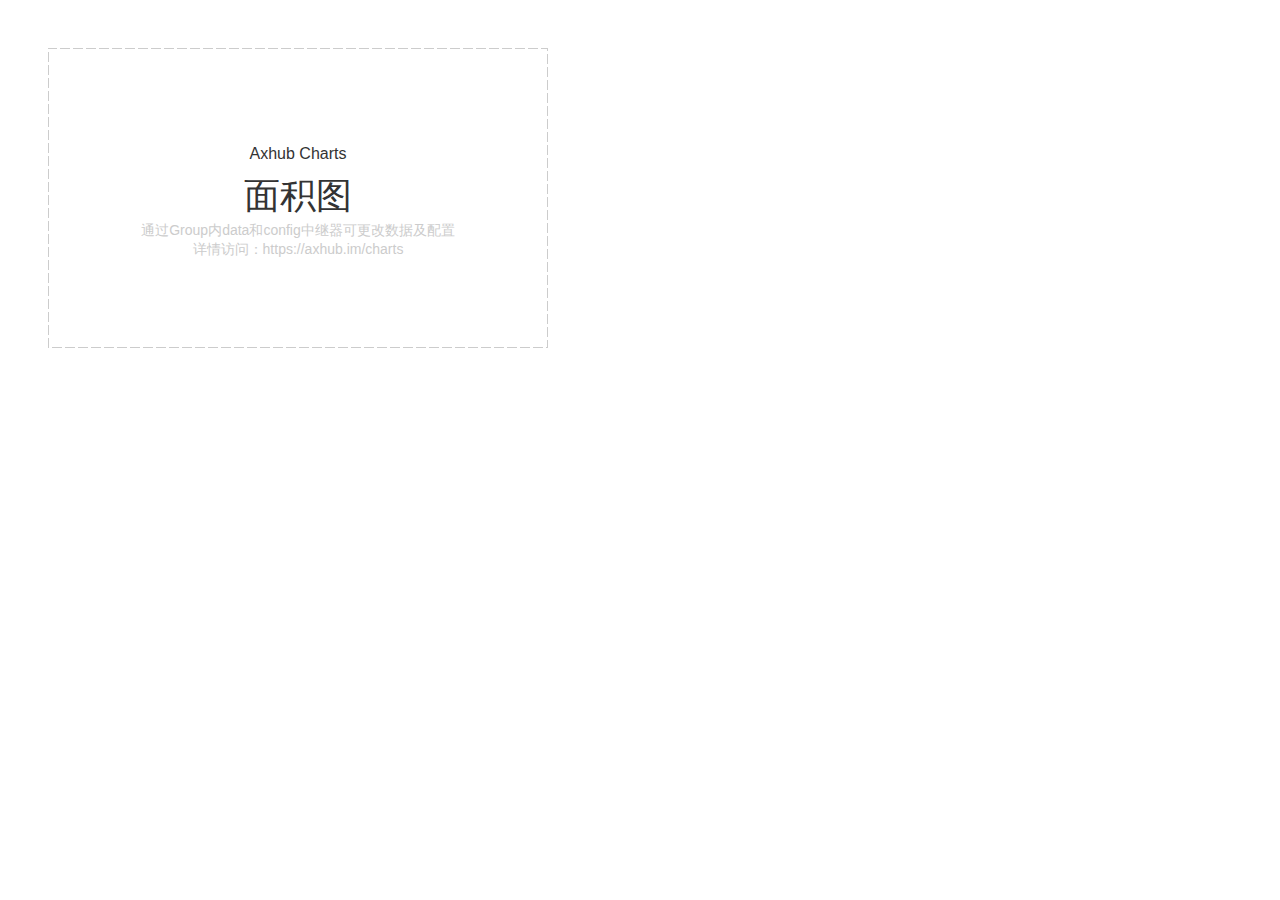
<file: ____area_chart.html>
﻿<!DOCTYPE html>
<html>
  <head>
    <title>面积图 Area Chart</title>
    <meta http-equiv="X-UA-Compatible" content="IE=edge"/>
    <meta http-equiv="content-type" content="text/html; charset=utf-8"/>
    <meta name="apple-mobile-web-app-capable" content="yes"/>
    <link href="resources/css/jquery-ui-themes.css" type="text/css" rel="stylesheet"/>
    <link href="resources/css/axure_rp_page.css" type="text/css" rel="stylesheet"/>
    <link href="data/styles.css" type="text/css" rel="stylesheet"/>
    <link href="files/____area_chart/styles.css" type="text/css" rel="stylesheet"/>
    <script src="resources/scripts/jquery-1.7.1.min.js"></script>
    <script src="resources/scripts/jquery-ui-1.8.10.custom.min.js"></script>
    <script src="resources/scripts/axure/axQuery.js"></script>
    <script src="resources/scripts/axure/globals.js"></script>
    <script src="resources/scripts/axutils.js"></script>
    <script src="resources/scripts/axure/annotation.js"></script>
    <script src="resources/scripts/axure/axQuery.std.js"></script>
    <script src="resources/scripts/axure/doc.js"></script>
    <script src="data/document.js"></script>
    <script src="resources/scripts/messagecenter.js"></script>
    <script src="resources/scripts/axure/events.js"></script>
    <script src="resources/scripts/axure/recording.js"></script>
    <script src="resources/scripts/axure/action.js"></script>
    <script src="resources/scripts/axure/expr.js"></script>
    <script src="resources/scripts/axure/geometry.js"></script>
    <script src="resources/scripts/axure/flyout.js"></script>
    <script src="resources/scripts/axure/ie.js"></script>
    <script src="resources/scripts/axure/model.js"></script>
    <script src="resources/scripts/axure/repeater.js"></script>
    <script src="resources/scripts/axure/sto.js"></script>
    <script src="resources/scripts/axure/utils.temp.js"></script>
    <script src="resources/scripts/axure/variables.js"></script>
    <script src="resources/scripts/axure/drag.js"></script>
    <script src="resources/scripts/axure/move.js"></script>
    <script src="resources/scripts/axure/visibility.js"></script>
    <script src="resources/scripts/axure/style.js"></script>
    <script src="resources/scripts/axure/adaptive.js"></script>
    <script src="resources/scripts/axure/tree.js"></script>
    <script src="resources/scripts/axure/init.temp.js"></script>
    <script src="files/____area_chart/data.js"></script>
    <script src="resources/scripts/axure/legacy.js"></script>
    <script src="resources/scripts/axure/viewer.js"></script>
    <script src="resources/scripts/axure/math.js"></script>
    <script type="text/javascript">
      $axure.utils.getTransparentGifPath = function() { return 'resources/images/transparent.gif'; };
      $axure.utils.getOtherPath = function() { return 'resources/Other.html'; };
      $axure.utils.getReloadPath = function() { return 'resources/reload.html'; };
    </script>
  </head>
  <body>
    <div id="base" class="">

      <!-- stacked (组合) -->
      <div id="u100" class="ax_default" data-label="stacked">

        <!-- axhub-stacked-config (中继器) -->
        <div id="u101" class="ax_default" data-label="axhub-stacked-config">
          <script id="u101_script" type="axure-repeater-template" data-label="axhub-stacked-config">
          </script>
          <div id="u101-1" class="preeval" style="width: 0px; height: 0px;">
          </div>
          <div id="u101-2" class="preeval" style="width: 0px; height: 0px;">
          </div>
          <div id="u101-3" class="preeval" style="width: 0px; height: 0px;">
          </div>
          <div id="u101-4" class="preeval" style="width: 0px; height: 0px;">
          </div>
        </div>

        <!-- axhub-stacked-data (中继器) -->
        <div id="u102" class="ax_default" data-label="axhub-stacked-data">
          <script id="u102_script" type="axure-repeater-template" data-label="axhub-stacked-data">
          </script>
          <div id="u102-1" class="preeval" style="width: 0px; height: 0px;">
          </div>
          <div id="u102-2" class="preeval" style="width: 0px; height: 0px;">
          </div>
          <div id="u102-3" class="preeval" style="width: 0px; height: 0px;">
          </div>
          <div id="u102-4" class="preeval" style="width: 0px; height: 0px;">
          </div>
          <div id="u102-5" class="preeval" style="width: 0px; height: 0px;">
          </div>
          <div id="u102-6" class="preeval" style="width: 0px; height: 0px;">
          </div>
          <div id="u102-7" class="preeval" style="width: 0px; height: 0px;">
          </div>
          <div id="u102-8" class="preeval" style="width: 0px; height: 0px;">
          </div>
          <div id="u102-9" class="preeval" style="width: 0px; height: 0px;">
          </div>
          <div id="u102-10" class="preeval" style="width: 0px; height: 0px;">
          </div>
          <div id="u102-11" class="preeval" style="width: 0px; height: 0px;">
          </div>
          <div id="u102-12" class="preeval" style="width: 0px; height: 0px;">
          </div>
        </div>

        <!-- axhub-stacked-chart (矩形) -->
        <div id="u103" class="ax_default box_1" data-label="axhub-stacked-chart">
          <img id="u103_img" class="img " src="images/____line_chart/axhub-line-chart_u78.png"/>
          <!-- Unnamed () -->
          <div id="u104" class="text" style="visibility: visible;">
            <p style="font-size:16px;line-height:36px;"><span>Axhub Charts</span></p><p style="font-size:36px;line-height:48px;"><span>面积图</span></p><p style="font-size:14px;line-height:21px;"><span style="color:#CCCCCC;">通过Group内data和config中继器可更改数据及配置</span></p><p style="font-size:14px;"><span style="color:#CCCCCC;">详情访问：https://axhub.im/charts</span></p>
          </div>
        </div>
      </div>
    </div>
  </body>
</html>
</file>
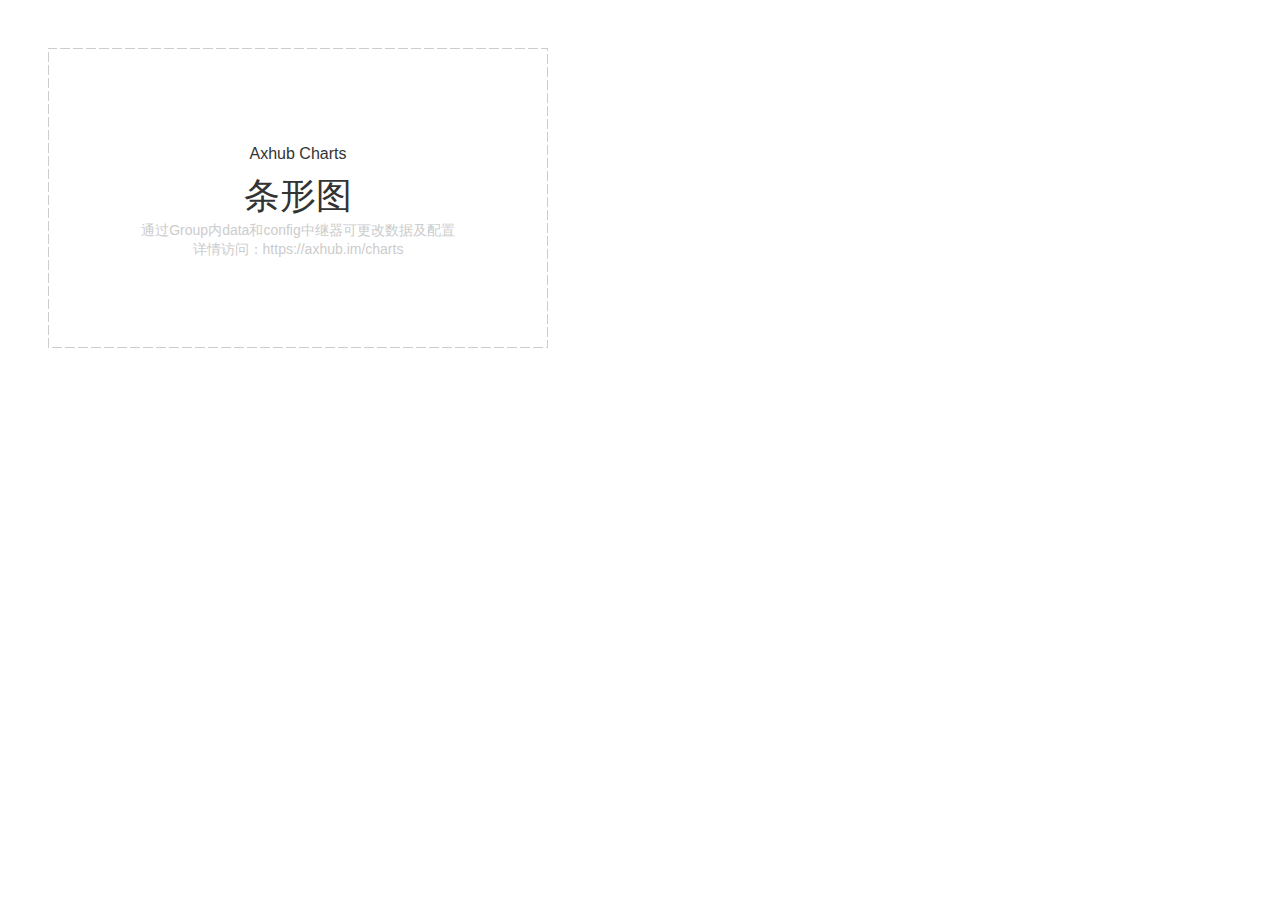
<file: ____bar_chart.html>
﻿<!DOCTYPE html>
<html>
  <head>
    <title>条形图 Bar Chart</title>
    <meta http-equiv="X-UA-Compatible" content="IE=edge"/>
    <meta http-equiv="content-type" content="text/html; charset=utf-8"/>
    <meta name="apple-mobile-web-app-capable" content="yes"/>
    <link href="resources/css/jquery-ui-themes.css" type="text/css" rel="stylesheet"/>
    <link href="resources/css/axure_rp_page.css" type="text/css" rel="stylesheet"/>
    <link href="data/styles.css" type="text/css" rel="stylesheet"/>
    <link href="files/____bar_chart/styles.css" type="text/css" rel="stylesheet"/>
    <script src="resources/scripts/jquery-1.7.1.min.js"></script>
    <script src="resources/scripts/jquery-ui-1.8.10.custom.min.js"></script>
    <script src="resources/scripts/axure/axQuery.js"></script>
    <script src="resources/scripts/axure/globals.js"></script>
    <script src="resources/scripts/axutils.js"></script>
    <script src="resources/scripts/axure/annotation.js"></script>
    <script src="resources/scripts/axure/axQuery.std.js"></script>
    <script src="resources/scripts/axure/doc.js"></script>
    <script src="data/document.js"></script>
    <script src="resources/scripts/messagecenter.js"></script>
    <script src="resources/scripts/axure/events.js"></script>
    <script src="resources/scripts/axure/recording.js"></script>
    <script src="resources/scripts/axure/action.js"></script>
    <script src="resources/scripts/axure/expr.js"></script>
    <script src="resources/scripts/axure/geometry.js"></script>
    <script src="resources/scripts/axure/flyout.js"></script>
    <script src="resources/scripts/axure/ie.js"></script>
    <script src="resources/scripts/axure/model.js"></script>
    <script src="resources/scripts/axure/repeater.js"></script>
    <script src="resources/scripts/axure/sto.js"></script>
    <script src="resources/scripts/axure/utils.temp.js"></script>
    <script src="resources/scripts/axure/variables.js"></script>
    <script src="resources/scripts/axure/drag.js"></script>
    <script src="resources/scripts/axure/move.js"></script>
    <script src="resources/scripts/axure/visibility.js"></script>
    <script src="resources/scripts/axure/style.js"></script>
    <script src="resources/scripts/axure/adaptive.js"></script>
    <script src="resources/scripts/axure/tree.js"></script>
    <script src="resources/scripts/axure/init.temp.js"></script>
    <script src="files/____bar_chart/data.js"></script>
    <script src="resources/scripts/axure/legacy.js"></script>
    <script src="resources/scripts/axure/viewer.js"></script>
    <script src="resources/scripts/axure/math.js"></script>
    <script type="text/javascript">
      $axure.utils.getTransparentGifPath = function() { return 'resources/images/transparent.gif'; };
      $axure.utils.getOtherPath = function() { return 'resources/Other.html'; };
      $axure.utils.getReloadPath = function() { return 'resources/reload.html'; };
    </script>
  </head>
  <body>
    <div id="base" class="">

      <!-- GroupedBar (组合) -->
      <div id="u85" class="ax_default" data-label="GroupedBar">

        <!-- axhub-groupedBar-config (中继器) -->
        <div id="u86" class="ax_default" data-label="axhub-groupedBar-config">
          <script id="u86_script" type="axure-repeater-template" data-label="axhub-groupedBar-config">
          </script>
          <div id="u86-1" class="preeval" style="width: 0px; height: 0px;">
          </div>
          <div id="u86-2" class="preeval" style="width: 0px; height: 0px;">
          </div>
          <div id="u86-3" class="preeval" style="width: 0px; height: 0px;">
          </div>
          <div id="u86-4" class="preeval" style="width: 0px; height: 0px;">
          </div>
        </div>

        <!-- axhub-groupedBar-data (中继器) -->
        <div id="u87" class="ax_default" data-label="axhub-groupedBar-data">
          <script id="u87_script" type="axure-repeater-template" data-label="axhub-groupedBar-data">
          </script>
          <div id="u87-1" class="preeval" style="width: 0px; height: 0px;">
          </div>
          <div id="u87-2" class="preeval" style="width: 0px; height: 0px;">
          </div>
          <div id="u87-3" class="preeval" style="width: 0px; height: 0px;">
          </div>
          <div id="u87-4" class="preeval" style="width: 0px; height: 0px;">
          </div>
          <div id="u87-5" class="preeval" style="width: 0px; height: 0px;">
          </div>
          <div id="u87-6" class="preeval" style="width: 0px; height: 0px;">
          </div>
          <div id="u87-7" class="preeval" style="width: 0px; height: 0px;">
          </div>
          <div id="u87-8" class="preeval" style="width: 0px; height: 0px;">
          </div>
          <div id="u87-9" class="preeval" style="width: 0px; height: 0px;">
          </div>
          <div id="u87-10" class="preeval" style="width: 0px; height: 0px;">
          </div>
          <div id="u87-11" class="preeval" style="width: 0px; height: 0px;">
          </div>
          <div id="u87-12" class="preeval" style="width: 0px; height: 0px;">
          </div>
        </div>

        <!-- axhub-groupedBar-chart (矩形) -->
        <div id="u88" class="ax_default box_1" data-label="axhub-groupedBar-chart">
          <img id="u88_img" class="img " src="images/____line_chart/axhub-line-chart_u78.png"/>
          <!-- Unnamed () -->
          <div id="u89" class="text" style="visibility: visible;">
            <p style="font-size:16px;line-height:36px;"><span>Axhub Charts</span></p><p style="font-size:36px;line-height:48px;"><span>条形图</span></p><p style="font-size:14px;line-height:21px;"><span style="color:#CCCCCC;">通过Group内data和config中继器可更改数据及配置</span></p><p style="font-size:14px;"><span style="color:#CCCCCC;">详情访问：https://axhub.im/charts</span></p>
          </div>
        </div>
      </div>
    </div>
  </body>
</html>
</file>
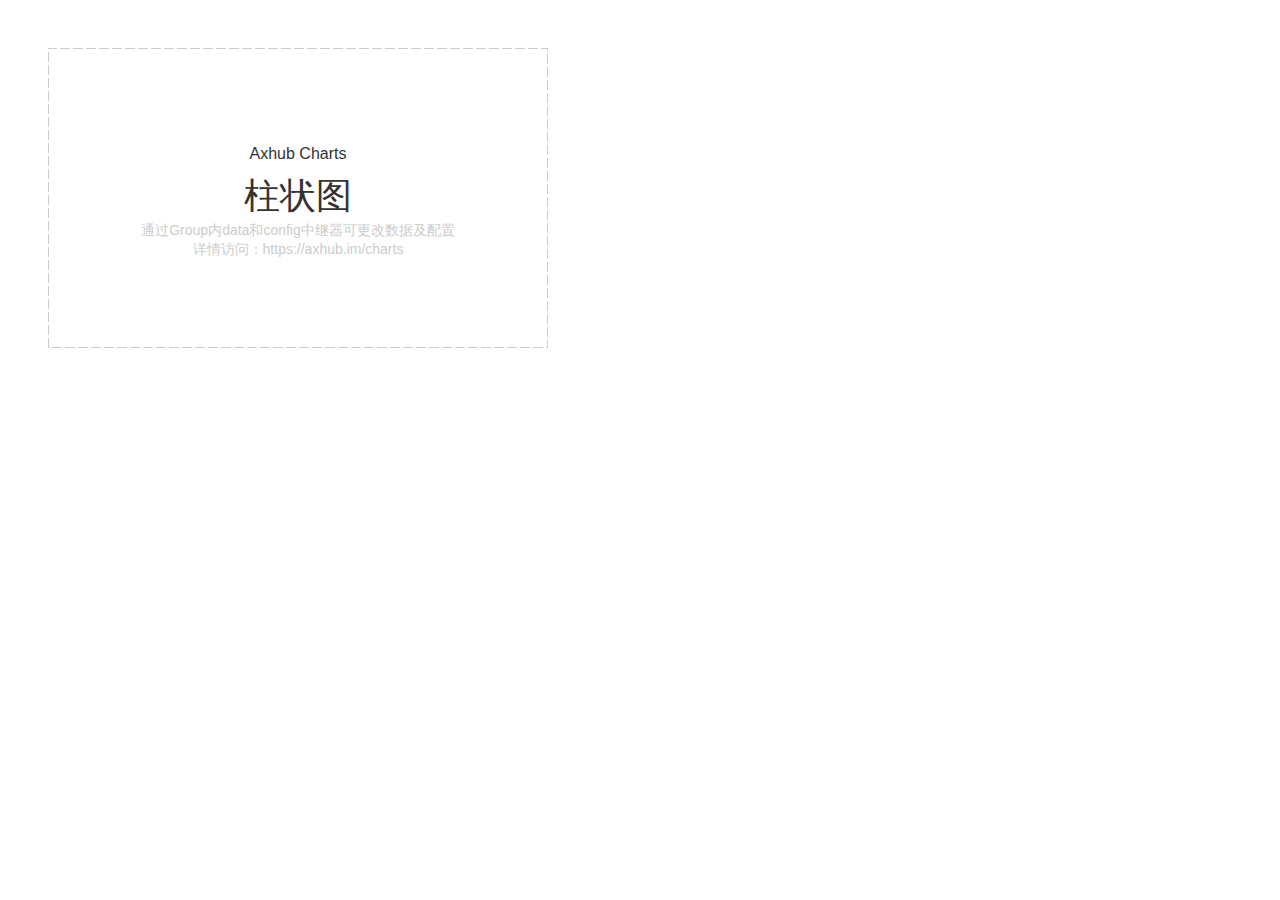
<file: ____column_chart.html>
﻿<!DOCTYPE html>
<html>
  <head>
    <title>柱状图 Column Chart</title>
    <meta http-equiv="X-UA-Compatible" content="IE=edge"/>
    <meta http-equiv="content-type" content="text/html; charset=utf-8"/>
    <meta name="apple-mobile-web-app-capable" content="yes"/>
    <link href="resources/css/jquery-ui-themes.css" type="text/css" rel="stylesheet"/>
    <link href="resources/css/axure_rp_page.css" type="text/css" rel="stylesheet"/>
    <link href="data/styles.css" type="text/css" rel="stylesheet"/>
    <link href="files/____column_chart/styles.css" type="text/css" rel="stylesheet"/>
    <script src="resources/scripts/jquery-1.7.1.min.js"></script>
    <script src="resources/scripts/jquery-ui-1.8.10.custom.min.js"></script>
    <script src="resources/scripts/axure/axQuery.js"></script>
    <script src="resources/scripts/axure/globals.js"></script>
    <script src="resources/scripts/axutils.js"></script>
    <script src="resources/scripts/axure/annotation.js"></script>
    <script src="resources/scripts/axure/axQuery.std.js"></script>
    <script src="resources/scripts/axure/doc.js"></script>
    <script src="data/document.js"></script>
    <script src="resources/scripts/messagecenter.js"></script>
    <script src="resources/scripts/axure/events.js"></script>
    <script src="resources/scripts/axure/recording.js"></script>
    <script src="resources/scripts/axure/action.js"></script>
    <script src="resources/scripts/axure/expr.js"></script>
    <script src="resources/scripts/axure/geometry.js"></script>
    <script src="resources/scripts/axure/flyout.js"></script>
    <script src="resources/scripts/axure/ie.js"></script>
    <script src="resources/scripts/axure/model.js"></script>
    <script src="resources/scripts/axure/repeater.js"></script>
    <script src="resources/scripts/axure/sto.js"></script>
    <script src="resources/scripts/axure/utils.temp.js"></script>
    <script src="resources/scripts/axure/variables.js"></script>
    <script src="resources/scripts/axure/drag.js"></script>
    <script src="resources/scripts/axure/move.js"></script>
    <script src="resources/scripts/axure/visibility.js"></script>
    <script src="resources/scripts/axure/style.js"></script>
    <script src="resources/scripts/axure/adaptive.js"></script>
    <script src="resources/scripts/axure/tree.js"></script>
    <script src="resources/scripts/axure/init.temp.js"></script>
    <script src="files/____column_chart/data.js"></script>
    <script src="resources/scripts/axure/legacy.js"></script>
    <script src="resources/scripts/axure/viewer.js"></script>
    <script src="resources/scripts/axure/math.js"></script>
    <script type="text/javascript">
      $axure.utils.getTransparentGifPath = function() { return 'resources/images/transparent.gif'; };
      $axure.utils.getOtherPath = function() { return 'resources/Other.html'; };
      $axure.utils.getReloadPath = function() { return 'resources/reload.html'; };
    </script>
  </head>
  <body>
    <div id="base" class="">

      <!-- Colum (组合) -->
      <div id="u80" class="ax_default" data-label="Colum">

        <!-- axhub-column-config (中继器) -->
        <div id="u81" class="ax_default" data-label="axhub-column-config">
          <script id="u81_script" type="axure-repeater-template" data-label="axhub-column-config">
          </script>
          <div id="u81-1" class="preeval" style="width: 0px; height: 0px;">
          </div>
          <div id="u81-2" class="preeval" style="width: 0px; height: 0px;">
          </div>
          <div id="u81-3" class="preeval" style="width: 0px; height: 0px;">
          </div>
          <div id="u81-4" class="preeval" style="width: 0px; height: 0px;">
          </div>
        </div>

        <!-- axhub-column-data (中继器) -->
        <div id="u82" class="ax_default" data-label="axhub-column-data">
          <script id="u82_script" type="axure-repeater-template" data-label="axhub-column-data">
          </script>
          <div id="u82-1" class="preeval" style="width: 0px; height: 0px;">
          </div>
          <div id="u82-2" class="preeval" style="width: 0px; height: 0px;">
          </div>
          <div id="u82-3" class="preeval" style="width: 0px; height: 0px;">
          </div>
          <div id="u82-4" class="preeval" style="width: 0px; height: 0px;">
          </div>
          <div id="u82-5" class="preeval" style="width: 0px; height: 0px;">
          </div>
          <div id="u82-6" class="preeval" style="width: 0px; height: 0px;">
          </div>
          <div id="u82-7" class="preeval" style="width: 0px; height: 0px;">
          </div>
          <div id="u82-8" class="preeval" style="width: 0px; height: 0px;">
          </div>
          <div id="u82-9" class="preeval" style="width: 0px; height: 0px;">
          </div>
          <div id="u82-10" class="preeval" style="width: 0px; height: 0px;">
          </div>
          <div id="u82-11" class="preeval" style="width: 0px; height: 0px;">
          </div>
          <div id="u82-12" class="preeval" style="width: 0px; height: 0px;">
          </div>
        </div>

        <!-- axhub-column-chart (矩形) -->
        <div id="u83" class="ax_default box_1" data-label="axhub-column-chart">
          <img id="u83_img" class="img " src="images/____line_chart/axhub-line-chart_u78.png"/>
          <!-- Unnamed () -->
          <div id="u84" class="text" style="visibility: visible;">
            <p style="font-size:16px;line-height:36px;"><span>Axhub Charts</span></p><p style="font-size:36px;line-height:48px;"><span>柱状图</span></p><p style="font-size:14px;line-height:21px;"><span style="color:#CCCCCC;">通过Group内data和config中继器可更改数据及配置</span></p><p style="font-size:14px;"><span style="color:#CCCCCC;">详情访问：https://axhub.im/charts</span></p>
          </div>
        </div>
      </div>
    </div>
  </body>
</html>
</file>
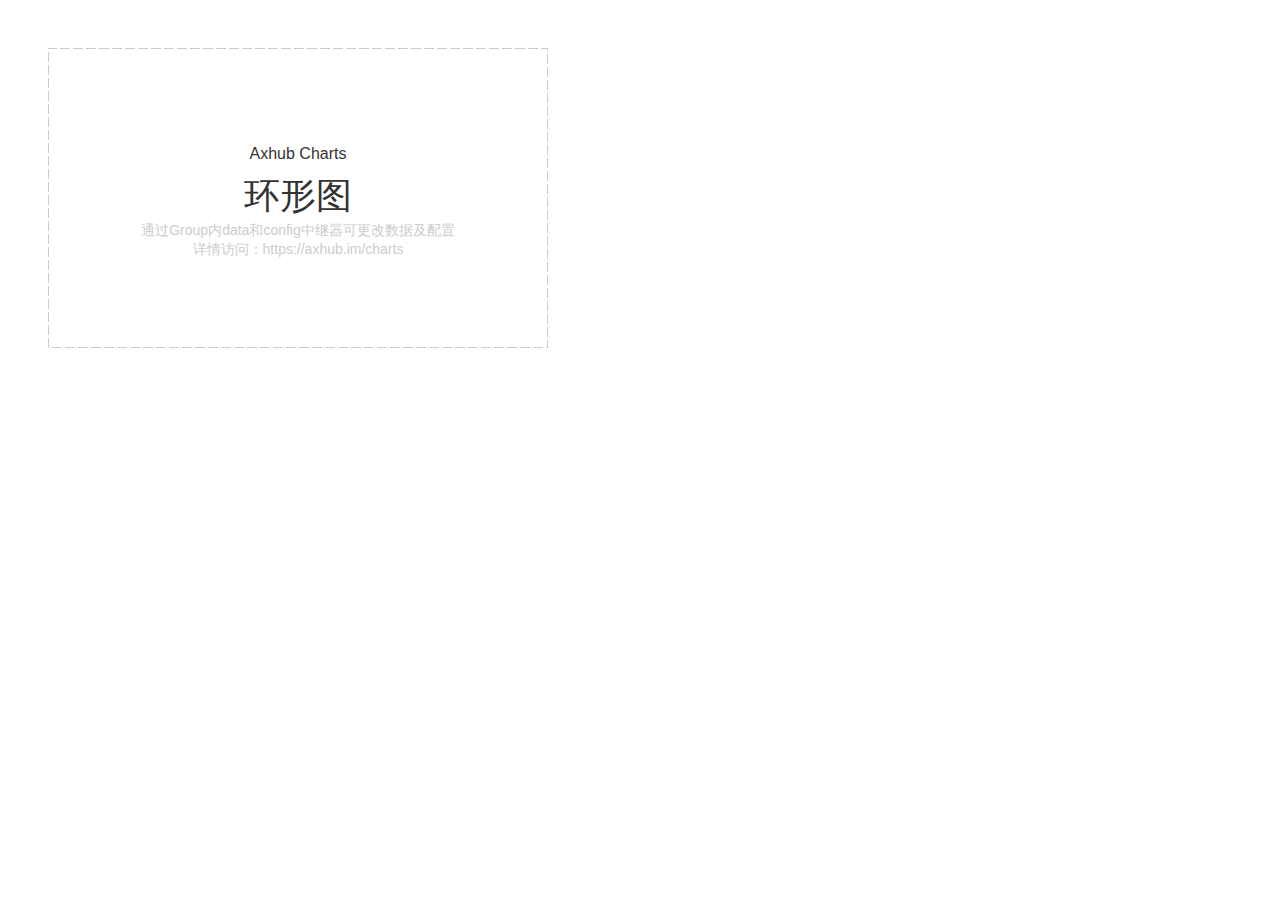
<file: ____donut_chart.html>
﻿<!DOCTYPE html>
<html>
  <head>
    <title>环形图 Donut Chart</title>
    <meta http-equiv="X-UA-Compatible" content="IE=edge"/>
    <meta http-equiv="content-type" content="text/html; charset=utf-8"/>
    <meta name="apple-mobile-web-app-capable" content="yes"/>
    <link href="resources/css/jquery-ui-themes.css" type="text/css" rel="stylesheet"/>
    <link href="resources/css/axure_rp_page.css" type="text/css" rel="stylesheet"/>
    <link href="data/styles.css" type="text/css" rel="stylesheet"/>
    <link href="files/____donut_chart/styles.css" type="text/css" rel="stylesheet"/>
    <script src="resources/scripts/jquery-1.7.1.min.js"></script>
    <script src="resources/scripts/jquery-ui-1.8.10.custom.min.js"></script>
    <script src="resources/scripts/axure/axQuery.js"></script>
    <script src="resources/scripts/axure/globals.js"></script>
    <script src="resources/scripts/axutils.js"></script>
    <script src="resources/scripts/axure/annotation.js"></script>
    <script src="resources/scripts/axure/axQuery.std.js"></script>
    <script src="resources/scripts/axure/doc.js"></script>
    <script src="data/document.js"></script>
    <script src="resources/scripts/messagecenter.js"></script>
    <script src="resources/scripts/axure/events.js"></script>
    <script src="resources/scripts/axure/recording.js"></script>
    <script src="resources/scripts/axure/action.js"></script>
    <script src="resources/scripts/axure/expr.js"></script>
    <script src="resources/scripts/axure/geometry.js"></script>
    <script src="resources/scripts/axure/flyout.js"></script>
    <script src="resources/scripts/axure/ie.js"></script>
    <script src="resources/scripts/axure/model.js"></script>
    <script src="resources/scripts/axure/repeater.js"></script>
    <script src="resources/scripts/axure/sto.js"></script>
    <script src="resources/scripts/axure/utils.temp.js"></script>
    <script src="resources/scripts/axure/variables.js"></script>
    <script src="resources/scripts/axure/drag.js"></script>
    <script src="resources/scripts/axure/move.js"></script>
    <script src="resources/scripts/axure/visibility.js"></script>
    <script src="resources/scripts/axure/style.js"></script>
    <script src="resources/scripts/axure/adaptive.js"></script>
    <script src="resources/scripts/axure/tree.js"></script>
    <script src="resources/scripts/axure/init.temp.js"></script>
    <script src="files/____donut_chart/data.js"></script>
    <script src="resources/scripts/axure/legacy.js"></script>
    <script src="resources/scripts/axure/viewer.js"></script>
    <script src="resources/scripts/axure/math.js"></script>
    <script type="text/javascript">
      $axure.utils.getTransparentGifPath = function() { return 'resources/images/transparent.gif'; };
      $axure.utils.getOtherPath = function() { return 'resources/Other.html'; };
      $axure.utils.getReloadPath = function() { return 'resources/reload.html'; };
    </script>
  </head>
  <body>
    <div id="base" class="">

      <!-- Donut (组合) -->
      <div id="u95" class="ax_default" data-label="Donut">

        <!-- axhub-donut-config (中继器) -->
        <div id="u96" class="ax_default" data-label="axhub-donut-config">
          <script id="u96_script" type="axure-repeater-template" data-label="axhub-donut-config">
          </script>
          <div id="u96-1" class="preeval" style="width: 0px; height: 0px;">
          </div>
          <div id="u96-2" class="preeval" style="width: 0px; height: 0px;">
          </div>
          <div id="u96-3" class="preeval" style="width: 0px; height: 0px;">
          </div>
          <div id="u96-4" class="preeval" style="width: 0px; height: 0px;">
          </div>
        </div>

        <!-- axhub-donut-data (中继器) -->
        <div id="u97" class="ax_default" data-label="axhub-donut-data">
          <script id="u97_script" type="axure-repeater-template" data-label="axhub-donut-data">
          </script>
          <div id="u97-1" class="preeval" style="width: 0px; height: 0px;">
          </div>
          <div id="u97-2" class="preeval" style="width: 0px; height: 0px;">
          </div>
          <div id="u97-3" class="preeval" style="width: 0px; height: 0px;">
          </div>
          <div id="u97-4" class="preeval" style="width: 0px; height: 0px;">
          </div>
          <div id="u97-5" class="preeval" style="width: 0px; height: 0px;">
          </div>
        </div>

        <!-- axhub-donut-chart (矩形) -->
        <div id="u98" class="ax_default box_1" data-label="axhub-donut-chart">
          <img id="u98_img" class="img " src="images/____line_chart/axhub-line-chart_u78.png"/>
          <!-- Unnamed () -->
          <div id="u99" class="text" style="visibility: visible;">
            <p style="font-size:16px;line-height:36px;"><span>Axhub Charts</span></p><p style="font-size:36px;line-height:48px;"><span>环形图</span></p><p style="font-size:14px;line-height:21px;"><span style="color:#CCCCCC;">通过Group内data和config中继器可更改数据及配置</span></p><p style="font-size:14px;"><span style="color:#CCCCCC;">详情访问：https://axhub.im/charts</span></p>
          </div>
        </div>
      </div>
    </div>
  </body>
</html>
</file>
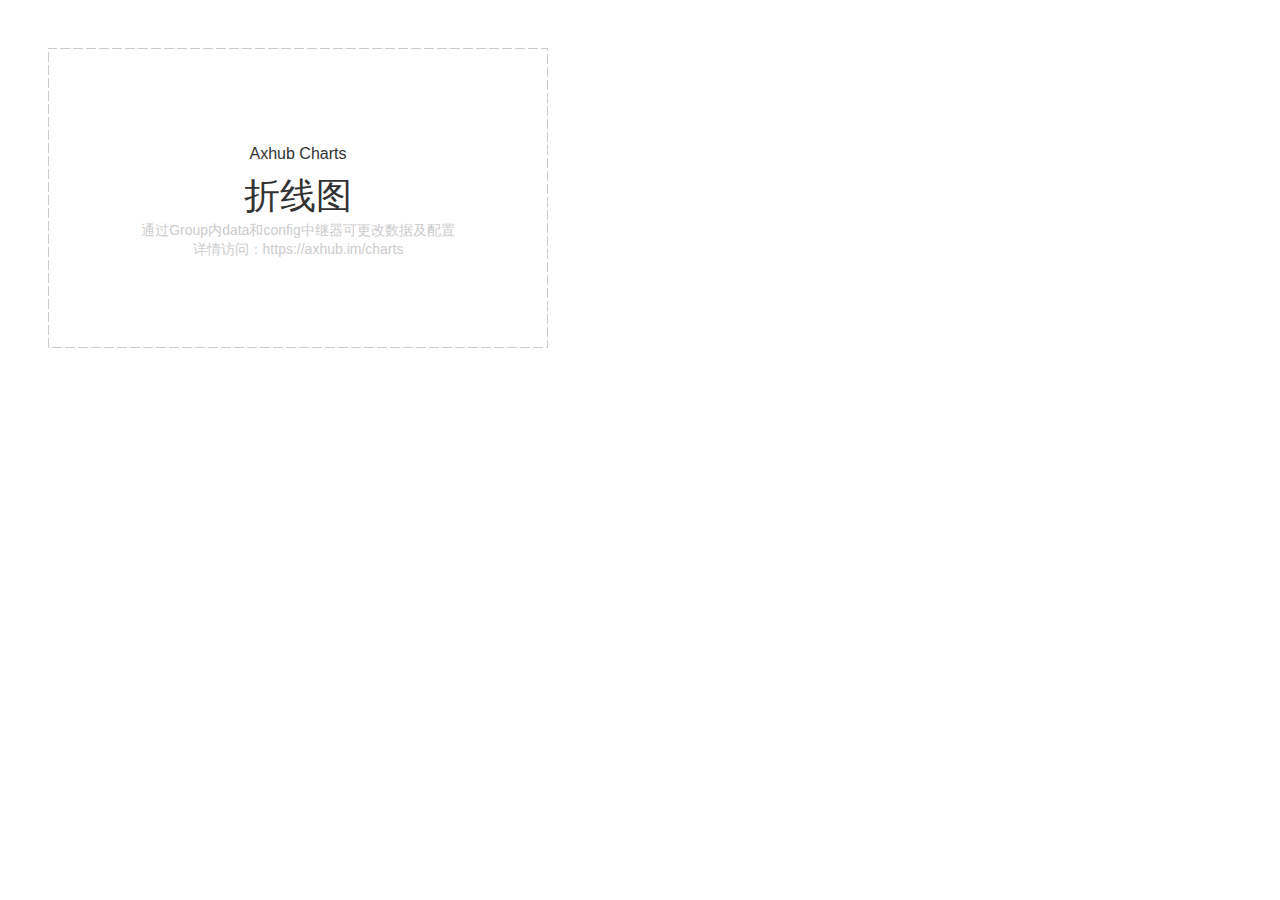
<file: ____line_chart.html>
﻿<!DOCTYPE html>
<html>
  <head>
    <title>折线图 Line Chart</title>
    <meta http-equiv="X-UA-Compatible" content="IE=edge"/>
    <meta http-equiv="content-type" content="text/html; charset=utf-8"/>
    <meta name="apple-mobile-web-app-capable" content="yes"/>
    <link href="resources/css/jquery-ui-themes.css" type="text/css" rel="stylesheet"/>
    <link href="resources/css/axure_rp_page.css" type="text/css" rel="stylesheet"/>
    <link href="data/styles.css" type="text/css" rel="stylesheet"/>
    <link href="files/____line_chart/styles.css" type="text/css" rel="stylesheet"/>
    <script src="resources/scripts/jquery-1.7.1.min.js"></script>
    <script src="resources/scripts/jquery-ui-1.8.10.custom.min.js"></script>
    <script src="resources/scripts/axure/axQuery.js"></script>
    <script src="resources/scripts/axure/globals.js"></script>
    <script src="resources/scripts/axutils.js"></script>
    <script src="resources/scripts/axure/annotation.js"></script>
    <script src="resources/scripts/axure/axQuery.std.js"></script>
    <script src="resources/scripts/axure/doc.js"></script>
    <script src="data/document.js"></script>
    <script src="resources/scripts/messagecenter.js"></script>
    <script src="resources/scripts/axure/events.js"></script>
    <script src="resources/scripts/axure/recording.js"></script>
    <script src="resources/scripts/axure/action.js"></script>
    <script src="resources/scripts/axure/expr.js"></script>
    <script src="resources/scripts/axure/geometry.js"></script>
    <script src="resources/scripts/axure/flyout.js"></script>
    <script src="resources/scripts/axure/ie.js"></script>
    <script src="resources/scripts/axure/model.js"></script>
    <script src="resources/scripts/axure/repeater.js"></script>
    <script src="resources/scripts/axure/sto.js"></script>
    <script src="resources/scripts/axure/utils.temp.js"></script>
    <script src="resources/scripts/axure/variables.js"></script>
    <script src="resources/scripts/axure/drag.js"></script>
    <script src="resources/scripts/axure/move.js"></script>
    <script src="resources/scripts/axure/visibility.js"></script>
    <script src="resources/scripts/axure/style.js"></script>
    <script src="resources/scripts/axure/adaptive.js"></script>
    <script src="resources/scripts/axure/tree.js"></script>
    <script src="resources/scripts/axure/init.temp.js"></script>
    <script src="files/____line_chart/data.js"></script>
    <script src="resources/scripts/axure/legacy.js"></script>
    <script src="resources/scripts/axure/viewer.js"></script>
    <script src="resources/scripts/axure/math.js"></script>
    <script type="text/javascript">
      $axure.utils.getTransparentGifPath = function() { return 'resources/images/transparent.gif'; };
      $axure.utils.getOtherPath = function() { return 'resources/Other.html'; };
      $axure.utils.getReloadPath = function() { return 'resources/reload.html'; };
    </script>
  </head>
  <body>
    <div id="base" class="">

      <!-- Line (组合) -->
      <div id="u75" class="ax_default" data-label="Line">

        <!-- axhub-line-config (中继器) -->
        <div id="u76" class="ax_default" data-label="axhub-line-config">
          <script id="u76_script" type="axure-repeater-template" data-label="axhub-line-config">
          </script>
          <div id="u76-1" class="preeval" style="width: 0px; height: 0px;">
          </div>
          <div id="u76-2" class="preeval" style="width: 0px; height: 0px;">
          </div>
          <div id="u76-3" class="preeval" style="width: 0px; height: 0px;">
          </div>
          <div id="u76-4" class="preeval" style="width: 0px; height: 0px;">
          </div>
        </div>

        <!-- axhub-line-data (中继器) -->
        <div id="u77" class="ax_default" data-label="axhub-line-data">
          <script id="u77_script" type="axure-repeater-template" data-label="axhub-line-data">
          </script>
          <div id="u77-1" class="preeval" style="width: 0px; height: 0px;">
          </div>
          <div id="u77-2" class="preeval" style="width: 0px; height: 0px;">
          </div>
          <div id="u77-3" class="preeval" style="width: 0px; height: 0px;">
          </div>
          <div id="u77-4" class="preeval" style="width: 0px; height: 0px;">
          </div>
          <div id="u77-5" class="preeval" style="width: 0px; height: 0px;">
          </div>
          <div id="u77-6" class="preeval" style="width: 0px; height: 0px;">
          </div>
          <div id="u77-7" class="preeval" style="width: 0px; height: 0px;">
          </div>
          <div id="u77-8" class="preeval" style="width: 0px; height: 0px;">
          </div>
          <div id="u77-9" class="preeval" style="width: 0px; height: 0px;">
          </div>
          <div id="u77-10" class="preeval" style="width: 0px; height: 0px;">
          </div>
          <div id="u77-11" class="preeval" style="width: 0px; height: 0px;">
          </div>
          <div id="u77-12" class="preeval" style="width: 0px; height: 0px;">
          </div>
        </div>

        <!-- axhub-line-chart (矩形) -->
        <div id="u78" class="ax_default box_1" data-label="axhub-line-chart">
          <img id="u78_img" class="img " src="images/____line_chart/axhub-line-chart_u78.png"/>
          <!-- Unnamed () -->
          <div id="u79" class="text" style="visibility: visible;">
            <p style="font-size:16px;line-height:36px;"><span>Axhub Charts</span></p><p style="font-size:36px;line-height:48px;"><span>折线图</span></p><p style="font-size:14px;line-height:21px;"><span style="color:#CCCCCC;">通过Group内data和config中继器可更改数据及配置</span></p><p style="font-size:14px;"><span style="color:#CCCCCC;">详情访问：https://axhub.im/charts</span></p>
          </div>
        </div>
      </div>
    </div>
  </body>
</html>
</file>
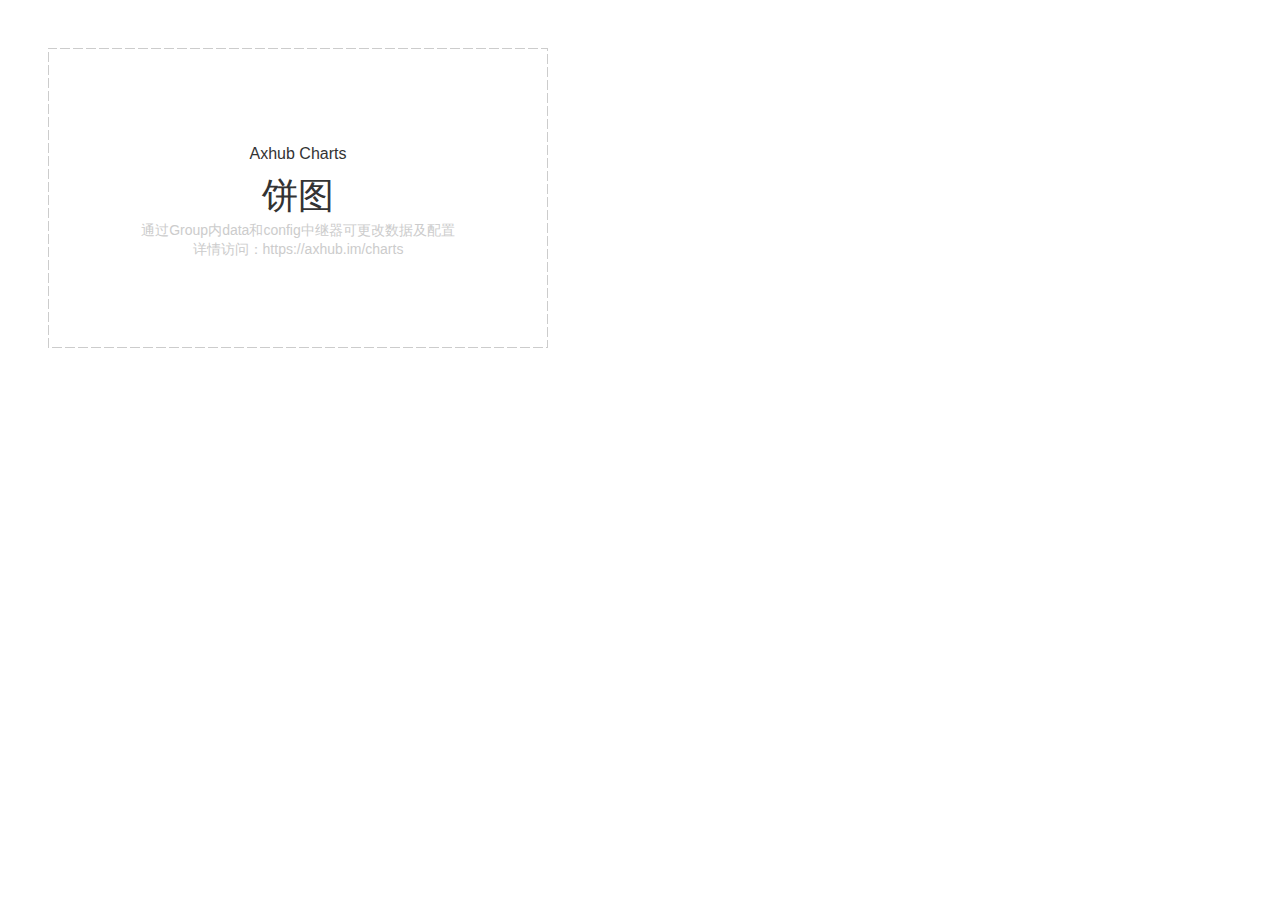
<file: ___pie_chart.html>
﻿<!DOCTYPE html>
<html>
  <head>
    <title>饼图 Pie Chart</title>
    <meta http-equiv="X-UA-Compatible" content="IE=edge"/>
    <meta http-equiv="content-type" content="text/html; charset=utf-8"/>
    <meta name="apple-mobile-web-app-capable" content="yes"/>
    <link href="resources/css/jquery-ui-themes.css" type="text/css" rel="stylesheet"/>
    <link href="resources/css/axure_rp_page.css" type="text/css" rel="stylesheet"/>
    <link href="data/styles.css" type="text/css" rel="stylesheet"/>
    <link href="files/___pie_chart/styles.css" type="text/css" rel="stylesheet"/>
    <script src="resources/scripts/jquery-1.7.1.min.js"></script>
    <script src="resources/scripts/jquery-ui-1.8.10.custom.min.js"></script>
    <script src="resources/scripts/axure/axQuery.js"></script>
    <script src="resources/scripts/axure/globals.js"></script>
    <script src="resources/scripts/axutils.js"></script>
    <script src="resources/scripts/axure/annotation.js"></script>
    <script src="resources/scripts/axure/axQuery.std.js"></script>
    <script src="resources/scripts/axure/doc.js"></script>
    <script src="data/document.js"></script>
    <script src="resources/scripts/messagecenter.js"></script>
    <script src="resources/scripts/axure/events.js"></script>
    <script src="resources/scripts/axure/recording.js"></script>
    <script src="resources/scripts/axure/action.js"></script>
    <script src="resources/scripts/axure/expr.js"></script>
    <script src="resources/scripts/axure/geometry.js"></script>
    <script src="resources/scripts/axure/flyout.js"></script>
    <script src="resources/scripts/axure/ie.js"></script>
    <script src="resources/scripts/axure/model.js"></script>
    <script src="resources/scripts/axure/repeater.js"></script>
    <script src="resources/scripts/axure/sto.js"></script>
    <script src="resources/scripts/axure/utils.temp.js"></script>
    <script src="resources/scripts/axure/variables.js"></script>
    <script src="resources/scripts/axure/drag.js"></script>
    <script src="resources/scripts/axure/move.js"></script>
    <script src="resources/scripts/axure/visibility.js"></script>
    <script src="resources/scripts/axure/style.js"></script>
    <script src="resources/scripts/axure/adaptive.js"></script>
    <script src="resources/scripts/axure/tree.js"></script>
    <script src="resources/scripts/axure/init.temp.js"></script>
    <script src="files/___pie_chart/data.js"></script>
    <script src="resources/scripts/axure/legacy.js"></script>
    <script src="resources/scripts/axure/viewer.js"></script>
    <script src="resources/scripts/axure/math.js"></script>
    <script type="text/javascript">
      $axure.utils.getTransparentGifPath = function() { return 'resources/images/transparent.gif'; };
      $axure.utils.getOtherPath = function() { return 'resources/Other.html'; };
      $axure.utils.getReloadPath = function() { return 'resources/reload.html'; };
    </script>
  </head>
  <body>
    <div id="base" class="">

      <!-- Pie (组合) -->
      <div id="u90" class="ax_default" data-label="Pie">

        <!-- axhub-pie-config (中继器) -->
        <div id="u91" class="ax_default" data-label="axhub-pie-config">
          <script id="u91_script" type="axure-repeater-template" data-label="axhub-pie-config">
          </script>
          <div id="u91-1" class="preeval" style="width: 0px; height: 0px;">
          </div>
          <div id="u91-2" class="preeval" style="width: 0px; height: 0px;">
          </div>
          <div id="u91-3" class="preeval" style="width: 0px; height: 0px;">
          </div>
          <div id="u91-4" class="preeval" style="width: 0px; height: 0px;">
          </div>
        </div>

        <!-- axhub-pie-data (中继器) -->
        <div id="u92" class="ax_default" data-label="axhub-pie-data">
          <script id="u92_script" type="axure-repeater-template" data-label="axhub-pie-data">
          </script>
          <div id="u92-1" class="preeval" style="width: 0px; height: 0px;">
          </div>
          <div id="u92-2" class="preeval" style="width: 0px; height: 0px;">
          </div>
          <div id="u92-3" class="preeval" style="width: 0px; height: 0px;">
          </div>
          <div id="u92-4" class="preeval" style="width: 0px; height: 0px;">
          </div>
          <div id="u92-5" class="preeval" style="width: 0px; height: 0px;">
          </div>
        </div>

        <!-- axhub-pie-chart (矩形) -->
        <div id="u93" class="ax_default box_1" data-label="axhub-pie-chart">
          <img id="u93_img" class="img " src="images/____line_chart/axhub-line-chart_u78.png"/>
          <!-- Unnamed () -->
          <div id="u94" class="text" style="visibility: visible;">
            <p style="font-size:16px;line-height:36px;"><span>Axhub Charts</span></p><p style="font-size:36px;line-height:48px;"><span>饼图</span></p><p style="font-size:14px;line-height:21px;"><span style="color:#CCCCCC;">通过Group内data和config中继器可更改数据及配置</span></p><p style="font-size:14px;"><span style="color:#CCCCCC;">详情访问：https://axhub.im/charts</span></p>
          </div>
        </div>
      </div>
    </div>
  </body>
</html>
</file>
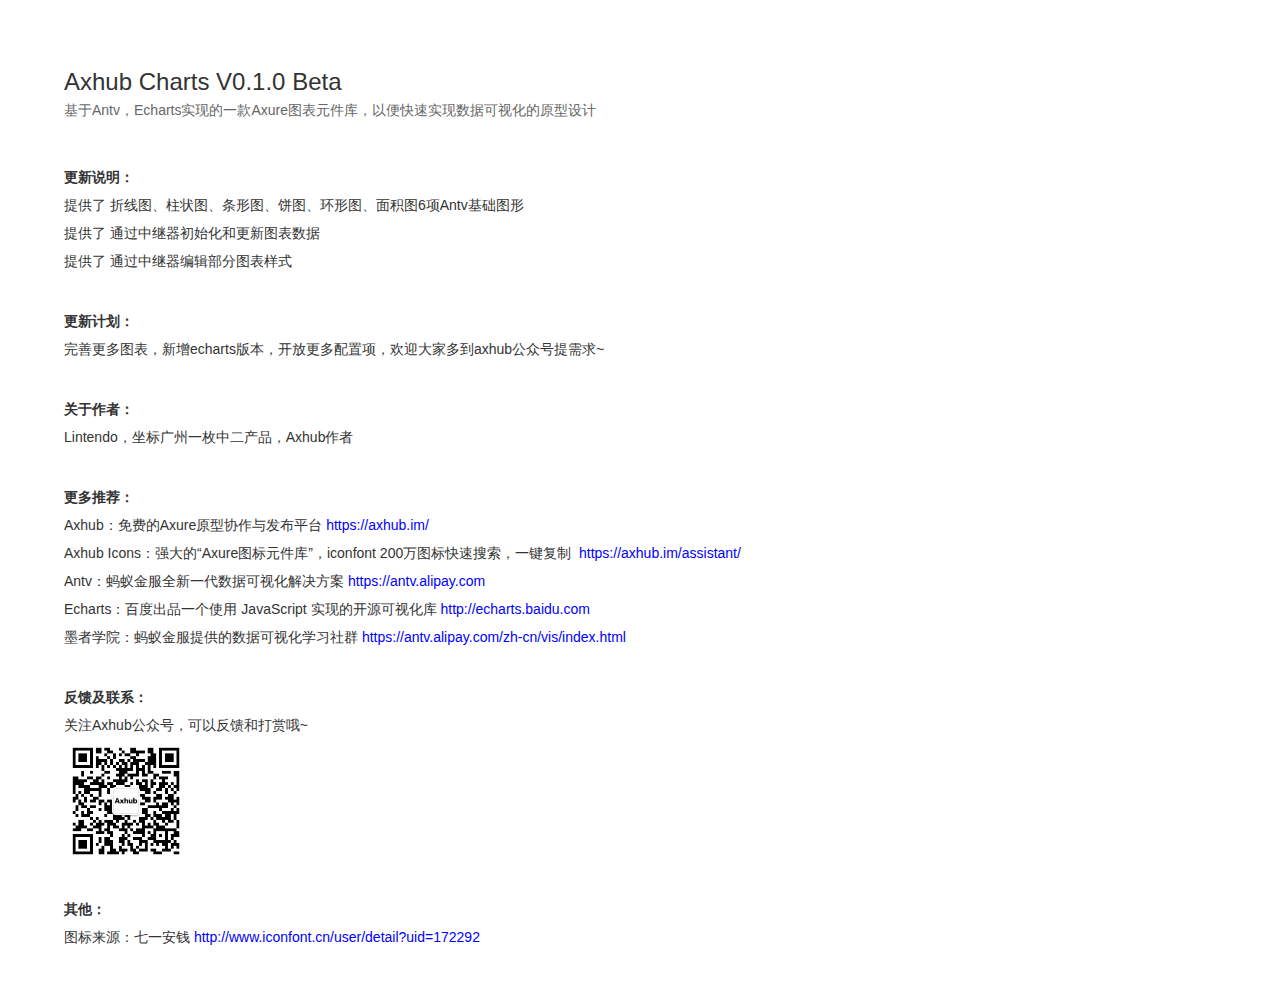
<file: about.html>
﻿<!DOCTYPE html>
<html>
  <head>
    <title>About</title>
    <meta http-equiv="X-UA-Compatible" content="IE=edge"/>
    <meta http-equiv="content-type" content="text/html; charset=utf-8"/>
    <meta name="apple-mobile-web-app-capable" content="yes"/>
    <link href="resources/css/jquery-ui-themes.css" type="text/css" rel="stylesheet"/>
    <link href="resources/css/axure_rp_page.css" type="text/css" rel="stylesheet"/>
    <link href="data/styles.css" type="text/css" rel="stylesheet"/>
    <link href="files/about/styles.css" type="text/css" rel="stylesheet"/>
    <script src="resources/scripts/jquery-1.7.1.min.js"></script>
    <script src="resources/scripts/jquery-ui-1.8.10.custom.min.js"></script>
    <script src="resources/scripts/axure/axQuery.js"></script>
    <script src="resources/scripts/axure/globals.js"></script>
    <script src="resources/scripts/axutils.js"></script>
    <script src="resources/scripts/axure/annotation.js"></script>
    <script src="resources/scripts/axure/axQuery.std.js"></script>
    <script src="resources/scripts/axure/doc.js"></script>
    <script src="data/document.js"></script>
    <script src="resources/scripts/messagecenter.js"></script>
    <script src="resources/scripts/axure/events.js"></script>
    <script src="resources/scripts/axure/recording.js"></script>
    <script src="resources/scripts/axure/action.js"></script>
    <script src="resources/scripts/axure/expr.js"></script>
    <script src="resources/scripts/axure/geometry.js"></script>
    <script src="resources/scripts/axure/flyout.js"></script>
    <script src="resources/scripts/axure/ie.js"></script>
    <script src="resources/scripts/axure/model.js"></script>
    <script src="resources/scripts/axure/repeater.js"></script>
    <script src="resources/scripts/axure/sto.js"></script>
    <script src="resources/scripts/axure/utils.temp.js"></script>
    <script src="resources/scripts/axure/variables.js"></script>
    <script src="resources/scripts/axure/drag.js"></script>
    <script src="resources/scripts/axure/move.js"></script>
    <script src="resources/scripts/axure/visibility.js"></script>
    <script src="resources/scripts/axure/style.js"></script>
    <script src="resources/scripts/axure/adaptive.js"></script>
    <script src="resources/scripts/axure/tree.js"></script>
    <script src="resources/scripts/axure/init.temp.js"></script>
    <script src="files/about/data.js"></script>
    <script src="resources/scripts/axure/legacy.js"></script>
    <script src="resources/scripts/axure/viewer.js"></script>
    <script src="resources/scripts/axure/math.js"></script>
    <script type="text/javascript">
      $axure.utils.getTransparentGifPath = function() { return 'resources/images/transparent.gif'; };
      $axure.utils.getOtherPath = function() { return 'resources/Other.html'; };
      $axure.utils.getReloadPath = function() { return 'resources/reload.html'; };
    </script>
  </head>
  <body>
    <div id="base" class="">

      <!-- Unnamed (矩形) -->
      <div id="u0" class="ax_default heading_2">
        <div id="u0_div" class=""></div>
        <!-- Unnamed () -->
        <div id="u1" class="text" style="visibility: visible;">
          <p><span>Axhub Charts V0.1.0 Beta</span></p>
        </div>
      </div>

      <!-- Unnamed (矩形) -->
      <div id="u2" class="ax_default paragraph">
        <div id="u2_div" class=""></div>
        <!-- Unnamed () -->
        <div id="u3" class="text" style="visibility: visible;">
          <p><span>基于Antv，Echarts实现的一款Axure图表元件库，以便快速实现数据可视化的原型设计</span></p>
        </div>
      </div>

      <!-- Unnamed (矩形) -->
      <div id="u4" class="ax_default label">
        <div id="u4_div" class=""></div>
        <!-- Unnamed () -->
        <div id="u5" class="text" style="visibility: visible;">
          <p><span style="font-family:'Arial Negreta', 'Arial Normal', 'Arial';font-weight:700;">更新说明：</span></p><p><span style="font-family:'Arial Normal', 'Arial';font-weight:400;">提供了 折线图、柱状图、条形图、饼图、环形图、面积图6项Antv基础图形</span></p><p><span style="font-family:'Arial Normal', 'Arial';font-weight:400;">提供了 通过中继器初始化和更新图表数据</span></p><p><span style="font-family:'Arial Normal', 'Arial';font-weight:400;">提供了 通过中继器编辑部分图表样式</span></p>
        </div>
      </div>

      <!-- Unnamed (矩形) -->
      <div id="u6" class="ax_default label">
        <div id="u6_div" class=""></div>
        <!-- Unnamed () -->
        <div id="u7" class="text" style="visibility: visible;">
          <p><span style="font-family:'Arial Negreta', 'Arial Normal', 'Arial';font-weight:700;">更新计划：</span></p><p><span style="font-family:'Arial Normal', 'Arial';font-weight:400;">完善更多图表，新增echarts版本，开放更多配置项，欢迎大家多到axhub公众号提需求~</span></p>
        </div>
      </div>

      <!-- Unnamed (矩形) -->
      <div id="u8" class="ax_default label">
        <div id="u8_div" class=""></div>
        <!-- Unnamed () -->
        <div id="u9" class="text" style="visibility: visible;">
          <p><span style="font-family:'Arial Negreta', 'Arial Normal', 'Arial';font-weight:700;">关于作者：</span></p><p><span style="font-family:'Arial Normal', 'Arial';font-weight:400;">Lintendo，坐标广州一枚中二产品，Axhub作者</span></p>
        </div>
      </div>

      <!-- Unnamed (矩形) -->
      <div id="u10" class="ax_default label">
        <div id="u10_div" class=""></div>
        <!-- Unnamed () -->
        <div id="u11" class="text" style="visibility: visible;">
          <p><span style="font-family:'Arial Negreta', 'Arial Normal', 'Arial';font-weight:700;">更多推荐：</span></p><p><span style="font-family:'Arial Normal', 'Arial';font-weight:400;">Axhub：免费的Axure原型协作与发布平台 </span><a id="u12" class="link"><span style="font-family:'Arial Normal', 'Arial';font-weight:400;color:#0000FF;">https://axhub.im/</span></a><span style="font-family:'Arial Normal', 'Arial';font-weight:400;color:#0000FF;"></span></p><p><span style="font-family:'Arial Normal', 'Arial';font-weight:400;">Axhub Icons：强大的“Axure图标元件库”，iconfont 200万图标快速搜索，一键复制&nbsp; </span><a id="u13" class="link"><span style="font-family:'Arial Normal', 'Arial';font-weight:400;color:#0000FF;">https://axhub.im/assistant/</span></a><span style="font-family:'Arial Normal', 'Arial';font-weight:400;"></span></p><p><span style="font-family:'Arial Normal', 'Arial';font-weight:400;">Antv：蚂蚁金服全新一代数据可视化解决方案 </span><a id="u14" class="link"><span style="font-family:'Arial Normal', 'Arial';font-weight:400;color:#0000FF;">https://antv.alipay.com</span></a><span style="font-family:'Arial Normal', 'Arial';font-weight:400;color:#0000FF;"></span></p><p><span style="font-family:'Arial Normal', 'Arial';font-weight:400;">Echarts：百度出品一个使用 JavaScript 实现的开源可视化库 </span><a id="u15" class="link"><span style="font-family:'Arial Normal', 'Arial';font-weight:400;color:#0000FF;">http://echarts.baidu.com</span></a><span style="font-family:'Arial Normal', 'Arial';font-weight:400;color:#0000FF;"></span></p><p><span style="font-family:'Arial Normal', 'Arial';font-weight:400;">墨者学院：蚂蚁金服提供的数据可视化学习社群 </span><a id="u16" class="link"><span style="font-family:'Arial Normal', 'Arial';font-weight:400;color:#0000FF;">https://antv.alipay.com/zh-cn/vis/index.html</span></a></p>
        </div>
      </div>

      <!-- Unnamed (矩形) -->
      <div id="u17" class="ax_default label">
        <div id="u17_div" class=""></div>
        <!-- Unnamed () -->
        <div id="u18" class="text" style="visibility: visible;">
          <p><span style="font-family:'Arial Negreta', 'Arial Normal', 'Arial';font-weight:700;">反馈及联系：</span></p><p><span style="font-family:'Arial Normal', 'Arial';font-weight:400;">关注Axhub公众号，可以反馈和打赏哦~</span></p>
        </div>
      </div>

      <!-- Unnamed (图片) -->
      <div id="u19" class="ax_default image">
        <img id="u19_img" class="img " src="images/about/u19.png"/>
        <!-- Unnamed () -->
        <div id="u20" class="text" style="display: none; visibility: hidden">
          <p><span></span></p>
        </div>
      </div>

      <!-- Unnamed (矩形) -->
      <div id="u21" class="ax_default box_2">
        <div id="u21_div" class=""></div>
        <!-- Unnamed () -->
        <div id="u22" class="text" style="display: none; visibility: hidden">
          <p><span></span></p>
        </div>
      </div>

      <!-- Unnamed (矩形) -->
      <div id="u23" class="ax_default label">
        <div id="u23_div" class=""></div>
        <!-- Unnamed () -->
        <div id="u24" class="text" style="visibility: visible;">
          <p><span style="font-family:'Arial Negreta', 'Arial Normal', 'Arial';font-weight:700;">其他：</span></p><p><span style="font-family:'Arial Normal', 'Arial';font-weight:400;">图标来源：七一安钱 </span><a id="u25" class="link"><span style="font-family:'Arial Normal', 'Arial';font-weight:400;color:#0000FF;">http://www.iconfont.cn/user/detail?uid=172292</span></a></p>
        </div>
      </div>
    </div>
  </body>
</html>
</file>
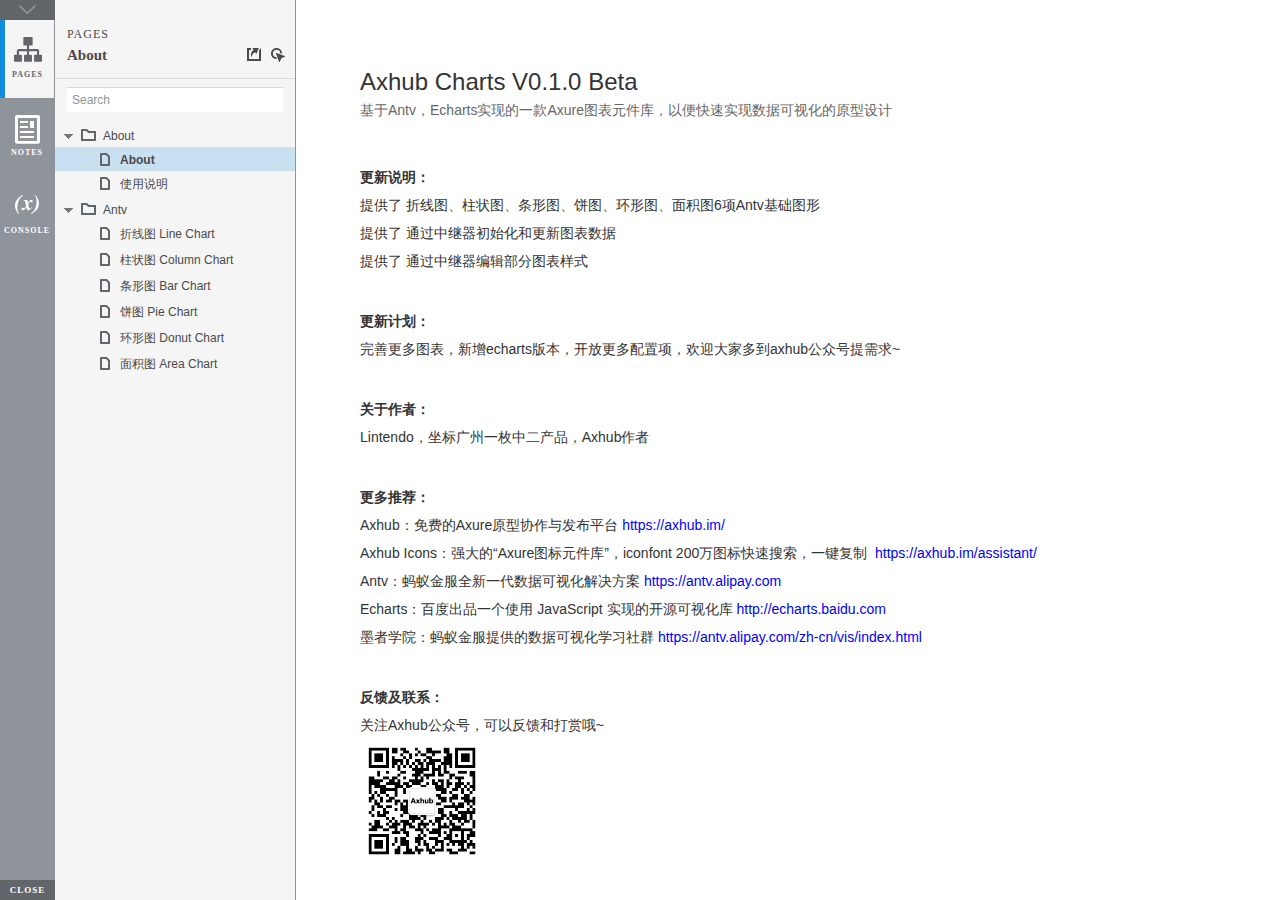
<file: index (2).html>
﻿<!DOCTYPE html>
<html xmlns="http://www.w3.org/1999/xhtml" xml:lang="en" lang="en">
<head>
    <title>Untitled Document</title>
    <meta http-equiv="X-UA-Compatible" content="IE=edge"/>
    <meta http-equiv="content-type" content="text/html; charset=utf-8" />
    <meta name="viewport" content="width=device-width, initial-scale=1.0" />
    <meta name="apple-mobile-web-app-capable" content="yes" />
    <link type="text/css" href="resources/css/reset.css" rel="Stylesheet" />
    <link type="text/css" href="resources/css/default.css" rel="Stylesheet" />
    <!--<link href='https://fonts.googleapis.com/css?family=Nunito:300' rel='stylesheet' type='text/css'>-->

    <script type="text/javascript">
        if (location.href.toString().indexOf('file://localhost/') == 0) {
            location.href = location.href.toString().replace('file://localhost/', 'file:///');
        }
    </script>

    <script type="text/javascript" src="resources/scripts/jquery-1.7.1.min.js"></script>
    <script type="text/javascript" src="resources/scripts/player/splitter.js"></script>
    <script type="text/javascript" src="resources/scripts/axutils.js"></script>
    <script type="text/javascript" src="resources/scripts/player/axplayer.js"></script>
    <script type="text/javascript" src="resources/scripts/messagecenter.js"></script>
    <script type="text/javascript" src="data/document.js"></script>
    <style type="text/css">

#outerContainer {
	width:1000px;
	height:1500px;
}

.vsplitbar {
    width: 3px;
    /*background: #B9B9B9;*/
    border-right: 1px solid #8f949a;
}

.vsplitbar:hover, .vsplitbar.active {
    background: #8f949a;
}

#rightPanel {
    background-color: White;
}

/*#leftPanel {
    min-width: 120px;
}*/

.splitterMask {
   position:absolute;
   top: 0;
   left: 0;
   width: 100%;
   height: 100%;
   overflow: hidden;
   background-image: url(resources/images/transparent.gif);
   z-index: 20000;
}

    </style>
    <script type="text/javascript" language="JavaScript"><!--
        var SITEMAP_COLLAPSE_VAR_NAME = 'c';
        var PLUGIN_VAR_NAME = 'g';
        var FOOTNOTES_VAR_NAME = 'fn';
        var ADAPTIVE_VIEW_VAR_NAME = 'view';
        var lastLeftPanelWidth = 295;
        var toolBarOnly = true;

        // isolate scope
        (function() {
            setUpController();
            
            var configuration = $axure.document.configuration;
            var _settings = {};
            _settings.projectId = configuration.prototypeId;
            _settings.isAxshare = configuration.isAxshare;
            _settings.loadFeedbackPlugin = configuration.loadFeedbackPlugin;
            var cHash = getHashStringVar(SITEMAP_COLLAPSE_VAR_NAME);
            _settings.startCollapsed = cHash == "1";
            if(cHash == "2") closePlayer();
            var gHash = getHashStringVar(PLUGIN_VAR_NAME);
            if(gHash == "") gHash = 1;
            _settings.startPluginGid = gHash;

            $axure.player.settings = _settings;

            $(window).bind('load', function() {
                if(CHROME_5_LOCAL && !$('body').attr('pluginDetected')) {
                    window.location = 'resources/chrome/chrome.html';
                }
            });

            $(document).ready(function() {
                $axure.page.bind('load.start', mainFrame_onload);
                $axure.messageCenter.addMessageListener(messageCenter_message);

                $(document).on('pluginShown', function (event, data) {
                    setVarInCurrentUrlHash('g', data ? data : '');
                });

                $(document).on('pluginCreated', function(event, data) {
                    if($axure.player.settings.startPluginGid == data) {
                        $axure.player.showPlugin(data);
                    }
                });

                if($axure.player.settings.loadFeedbackPlugin) {
                    if($axure.player.settings.isAxshare) {
                        $axure.utils.loadJS('/Scripts/plugins/feedback/feedback8.js');
                    } else {
                        $axure.utils.loadJS('http://share.axure.com/Scripts/plugins/feedback/feedback8.js');
                    }
                }

                if(navigator.userAgent.indexOf("MSIE") >= 0) $('#outerContainer').width('100%');
                initialize();
                if($axure.player.settings.startCollapsed) $('#outerContainer').splitter({ sizeLeft: 0 });
                else $('#outerContainer').splitter({ sizeLeft: lastLeftPanelWidth });
                $('#leftPanel').width(lastLeftPanelWidth);
                
                $(window).resize(function() { resizeContent(); });

                $('#maximizePanelContainer').hide();

                initializeLogo();

                $(window).resize();
                resizeContent();
                
                $axure.player.collapseToBar();

                if($axure.player.settings.startCollapsed) {
                    collapse();
                    $('#leftPanel').width(0);
                }

                if(MOBILE_DEVICE) {
                    $('#interfaceControlFrameMinimizeContainer').height('45px');
                    $('#interfaceControlFrameMinimizeContainer a').height('45px');
                    $('#interfaceControlFrameHeaderContainer').css('margin-top','45px');
                    $('#interfaceControlFrameCloseContainer a').css('padding','10px 0px');
                    $('#maximizePanelContainer').height('45px');//.css('top','inherit').css('bottom','0px');

                    $('body').removeClass('hashover');

                    if(IOS) {
                        $('#rightPanel').css('overflow', 'auto').css('-webkit-overflow-scrolling', 'touch').css('-ms-overflow-x', 'hidden');

                        window.addEventListener("orientationchange", function() {
                            var viewport = document.querySelector("meta[name=viewport]");
                            //so iOS doesn't zoom when switching back to portrait
                            viewport.setAttribute('content', 'width=device-width, initial-scale=1.0, maximum-scale=1.0');
                            viewport.setAttribute('content', 'width=device-width, initial-scale=1.0');
                            resizeContent();
                        }, false);

                        $axure.page.bind('load.start', function() {
                            resizeContent();
                        });
                    }
                }

            });

            function initialize() {
                var legacyQString = getQueryString("Page");
                if (legacyQString.length > 0) {
                    location.href = location.href.substring(0, location.href.indexOf("?")) + "#p=" + legacyQString;
                    return;
                }

                var mainFrame = document.getElementById("mainFrame");
                mainFrame.contentWindow.location.href = getInitialUrl();
            }

            function initializeLogo() {
                if($axure.document.configuration.logoImagePath) {
                    var image = new Image();
                    image.onload = function() {
                        $('#logoImage').css('max-width', this.width + 'px');
                        $axure.player.resizeContent();
                    };
                    image.src = $axure.document.configuration.logoImagePath;
                
                    $('#interfaceControlFrameLogoImageContainer').html('<img id="logoImage" src="" />');
                    $('#logoImage').attr('src', $axure.document.configuration.logoImagePath).load(function() { resizeContent(); });
                } else $('#interfaceControlFrameLogoImageContainer').hide();

                if ($axure.document.configuration.logoImageCaption) {
                    $('#interfaceControlFrameLogoCaptionContainer').html($axure.document.configuration.logoImageCaption);
                } else $('#interfaceControlFrameLogoCaptionContainer').hide();

                if(!$('#interfaceControlFrameLogoImageContainer').is(':visible') && !$('#interfaceControlFrameLogoCaptionContainer').is(':visible')) {
                    $('#interfaceControlFrameLogoContainer').hide();
                }
            }

            var resizeContent = $axure.player.resizeContent = function() {
                var newHeight = $(window).height();
                var newWidth = $(window).width();

                var controlContainerHeight = newHeight;// - 30;
                if($('#interfaceControlFrameLogoContainer').is(':visible')) controlContainerHeight -= $('#interfaceControlFrameLogoContainer').outerHeight();// + 16;

                $('#outerContainer').height(newHeight).width(newWidth);
                $('.vsplitbar').height(newHeight);
                $('#leftPanel').height(newHeight);
                $('#interfaceControlFrame').height(newHeight);
                $('#interfaceControlFrameContainer').height(newHeight);
                $('#interfaceControlFrameHostContainer').height(controlContainerHeight);

                $('#rightPanel').height(newHeight);
                $('#mainFrame').height(newHeight);

                if($('#leftPanel').is(':visible')) $('#rightPanel').width($(window).width() - $('#leftPanel').width() - 1);// $('.vsplitbar').width());
                else $('#rightPanel').width($(window).width());

                $(document).trigger('ContainerHeightChange',[controlContainerHeight]);

                if(MOBILE_DEVICE) {
                    if(!(getHashStringVar(ADAPTIVE_VIEW_VAR_NAME).length > 0)) $axure.messageCenter.postMessage('setAdaptiveViewForSize', {'width':newWidth, 'height':$('#rightPanel').height()});
                }
            }

            var collapseToBar = $axure.player.collapseToBar = function() {
                lastLeftPanelWidth = $('#leftPanel').width();
                $('#leftPanel').width('55px');
                $('.vsplitbar').hide();
                $('#rightPanel').width($(window).width() - $('#leftPanel').width());
                $(window).resize();
                $('#outerContainer').trigger('resize');
                toolBarOnly = true;
            }

            var expandFromBar = $axure.player.expandFromBar = function() {
                if($('.vsplitbar').is(':visible')) return;

                $('#leftPanel').width(lastLeftPanelWidth);
                $('.vsplitbar').show();
                $('#rightPanel').width($(window).width() - $('#leftPanel').width() - 1);// $('.vsplitbar').width());
                $(window).resize();
                $('#outerContainer').trigger('resize');
                toolBarOnly = false;
            }

        })();

        function messageCenter_message(message, data) {
            if(message == 'expandFrame') expand();
            else if(message == 'getCollapseFrameOnLoad' && $axure.player.settings.startCollapsed && !MOBILE_DEVICE) $axure.messageCenter.postMessage('collapseFrameOnLoad');
        }

        
        function getInitialUrl() {
            var pageName = getHashStringVar("p");
            if(pageName.length > 0) return pageName + ".html";
            else {
                var url = getFirstPageUrl($axure.document.sitemap.rootNodes);
                return (url ? url : "about:blank");
            }
        }

        function getFirstPageUrl(nodes) {
            for (var i = 0; i < nodes.length; i++) {
                var node = nodes[i];
                if (node.url) return node.url;
                else {
                    var hasChildren = (node.children && node.children.length > 0);
                    if (hasChildren) {
                        var url = getFirstPageUrl(node.children);
                        if (url) return url;
                    }
                }
            }
            return null;
        }

        function closePlayer() {
            if($axure.page.location) window.location.href = $axure.page.location;
            else {
                var pageFile = getInitialUrl();
                var currentLocation = window.location.toString();
                window.location.href = currentLocation.substr(0, currentLocation.lastIndexOf("/") + 1) + pageFile;
            }
        }

        function replaceHash(newHash) {
            var currentLocWithoutHash = window.location.toString().split('#')[0];

            //We use replace so that every hash change doesn't get appended to the history stack.
            //We use replaceState in browsers that support it, else replace the location
            if(typeof window.history.replaceState != 'undefined') {
                try {
                    //Chrome 45 (Version 45.0.2454.85 m) started throwing an error here when generated locally (this only happens with sitemap open) which broke all interactions.
                    //try catch breaks the url adjusting nicely when the sitemap is open, but all interactions and forward and back buttons work.
                    //Uncaught SecurityError: Failed to execute 'replaceState' on 'History': A history state object with URL 'file:///C:/Users/Ian/Documents/Axure/HTML/Untitled/start.html#p=home' cannot be created in a document with origin 'null'.
                    window.history.replaceState(null, null, currentLocWithoutHash + newHash);
                } catch(ex) {}
            } else {
                window.location.replace(currentLocWithoutHash + newHash);
            }
        }

        function collapse() {
            setVarInCurrentUrlHash('c', 1);
            if(!toolBarOnly) lastLeftPanelWidth = $('#leftPanel').width();

            $('#maximizePanelContainer').show();
            $('#leftPanel').hide();
            $('.vsplitbar').hide();
            $('#rightPanel').width($(window).width());
            $(window).resize();
            $('#outerContainer').trigger('resize');

            $(document).trigger('sidebarCollapse');

            if(MOBILE_DEVICE) {
                $('#maximizePanelContainer').animate({
                    top:$('#rightPanel').height() - $('#maximizePanelContainer').height()
                }, 300, 'swing', function() {
                    $('#maximizePanelContainer').css('top', 'inherit').css('bottom', '0px');
                });
            }
        }

        function expand() {
            if(MOBILE_DEVICE) {
                $('#maximizePanelContainer').css('top', '0px').css('bottom', 'inherit');
            }

            deleteVarFromCurrentUrlHash('c');
            $('#maximizePanelContainer').hide();
            $('#leftPanel').width(lastLeftPanelWidth);
            $('#leftPanel').show();
            if(!toolBarOnly) {
                $('.vsplitbar').show();
                $('#rightPanel').width($(window).width() - $('#leftPanel').width() - 1);
            } else {
                $axure.player.collapseToBar();
            }
            $(window).resize();
            $('#outerContainer').trigger('resize');

            $(document).trigger('sidebarExpanded');
        }


        function mainFrame_onload() {
            if($axure.page.pageName) document.title = $axure.page.pageName;
        }

        function getQueryString(query) {
            var qstring = self.location.href.split("?");
            if(qstring.length < 2) return "";
            return GetParameter(qstring, query);
        }
        
        function GetParameter(qstring, query) {
            var prms = qstring[1].split("&");
            var frmelements = new Array();
            var currprmeter, querystr = "";

            for(var i = 0; i < prms.length; i++) {
                currprmeter = prms[i].split("=");
                frmelements[i] = new Array();
                frmelements[i][0] = currprmeter[0];
                frmelements[i][1] = currprmeter[1];
            }

            for(j = 0; j < frmelements.length; j++) {
                if(frmelements[j][0].toLowerCase() == query.toLowerCase()) {
                    querystr = frmelements[j][1];
                    break;
                }
            }
            return querystr;
        }
        
        function getHashStringVar(query) {
            var qstring = self.location.href.split("#");
            if(qstring.length < 2) return "";
            return GetParameter(qstring, query);
        }

        function setHashStringVar(currentHash, varName, varVal) {
            var varWithEqual = varName + '=';
            var poundVarWithEqual = varVal === '' ? '' :  '#' + varName + '=' + varVal;
            var ampVarWithEqual = varVal === '' ? '' :  '&' + varName + '=' + varVal;
            var hashToSet = '';

            var pageIndex = currentHash.indexOf('#' + varWithEqual);
            if(pageIndex == -1) pageIndex = currentHash.indexOf('&' + varWithEqual);
            if(pageIndex != -1) {
                var newHash = currentHash.substring(0, pageIndex);

                newHash = newHash == '' ? poundVarWithEqual : newHash + ampVarWithEqual;

                var ampIndex = currentHash.indexOf('&', pageIndex + 1);
                if(ampIndex != -1) {
                    newHash = newHash == '' ? '#' + currentHash.substring(ampIndex + 1) : newHash + currentHash.substring(ampIndex);
                }
                hashToSet = newHash;
            } else if(currentHash.indexOf('#') != -1) {
                hashToSet = currentHash + ampVarWithEqual;
            } else {
                hashToSet = poundVarWithEqual;
            }

            if(hashToSet != '' || varVal == '') {
                return hashToSet;
            }

            return null;
        }

        function setVarInCurrentUrlHash(varName, varVal) {
            var newHash = setHashStringVar(window.location.hash, varName, varVal);

            if(newHash != null) {
                replaceHash(newHash);
            }
        }

        function deleteHashStringVar(currentHash, varName) {
            var varWithEqual = varName + '=';

            var pageIndex = currentHash.indexOf('#' + varWithEqual);
            if(pageIndex == -1) pageIndex = currentHash.indexOf('&' + varWithEqual);
            if(pageIndex != -1) {
                var newHash = currentHash.substring(0, pageIndex);

                var ampIndex = currentHash.indexOf('&', pageIndex + 1);

                //IF begin of string....if none blank, ELSE # instead of & and rest
                //IF in string....prefix + if none blank, ELSE &-rest
                if(newHash == '') { //beginning of string
                    newHash = ampIndex != -1 ? '#' + currentHash.substring(ampIndex + 1) : '';
                } else { //somewhere in the middle
                    newHash = newHash + (ampIndex != -1 ? currentHash.substring(ampIndex) : '');
                }

                return newHash;
            }

            return null;
        }

        function deleteVarFromCurrentUrlHash(varName) {
            var newHash = deleteHashStringVar(window.location.hash, varName);

            if(newHash != null) {
                replaceHash(newHash);
            }
        }
    --></script>

    <link type="text/css" rel="Stylesheet" href="plugins/sitemap/styles/sitemap.css" />
    <script type="text/javascript" src="plugins/sitemap/sitemap.js"></script>
    <link type="text/css" rel="Stylesheet" href="plugins/page_notes/styles/page_notes.css" />
    <script type="text/javascript" src="plugins/page_notes/page_notes.js"></script>
    <!--<link type="text/css" rel="Stylesheet" href="plugins/recordplay/styles/recordplay.css" />
    <script type="text/javascript" src="plugins/recordplay/recordplay.js"></script>-->
    <link type="text/css" rel="Stylesheet" href="plugins/debug/styles/debug.css" />
    <script type="text/javascript" src="plugins/debug/debug.js"></script>

</head>
<body scroll="no" class="hashover">
    <div id="outerContainer">

        <div id="leftPanel">
            <div id="interfaceControlFrame">
                <div id="interfaceControlFrameMinimizeContainer">
                    <a title="Collapse" id="interfaceControlFrameMinimizeButton" onclick="collapse();">&nbsp;</a>
                </div>
                <div id="interfaceControlFrameHeaderContainer">
                    <ul id="interfaceControlFrameHeader"></ul>
                </div>
                <div id="interfaceControlFrameContainer">
                    <div id="interfaceControlFrameLogoContainer">
                        <div id="interfaceControlFrameLogoImageContainer"></div>
                        <div id="interfaceControlFrameLogoCaptionContainer"></div>
                    </div>
                    <div id="interfaceControlFrameHostContainer">
                    </div>
                </div>
                <div id="interfaceControlFrameCloseContainer">
                    <a title="Close" id="interfaceControlFrameCloseButton" onclick="closePlayer();">CLOSE</a>
                </div>
            </div>
        </div>
        <div id="rightPanel">
            <iframe id="mainFrame" name="mainFrame" width="100%" height="100%" src="" frameborder="0" style="display: block;" webkitallowfullscreen mozallowfullscreen allowfullscreen></iframe>
        </div>

    </div>

    <div id="maximizePanelContainer">
        <iframe id="expandFrame" src="resources/expand.html" width="100%" height="100%" scrolling="no" allowtransparency="true" frameborder="0"></iframe>
    </div>

</body>
</html>
</file>
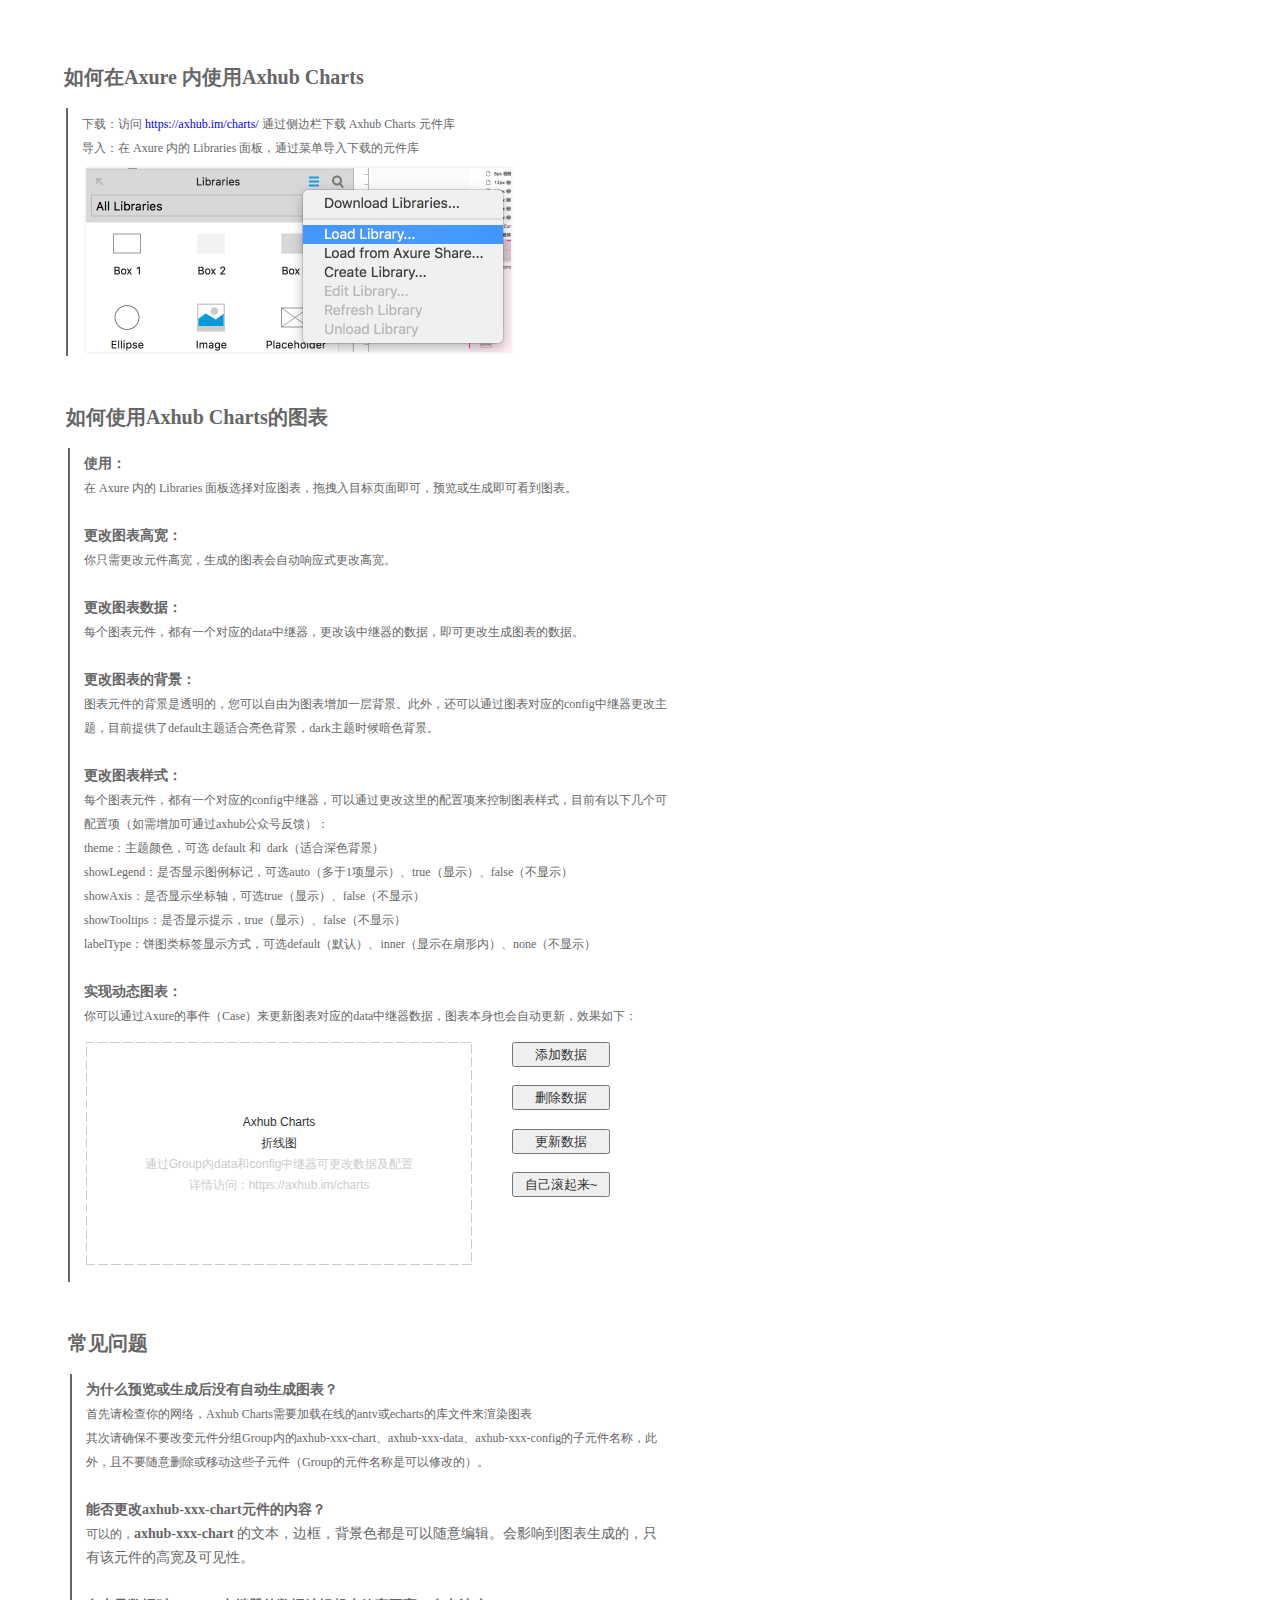
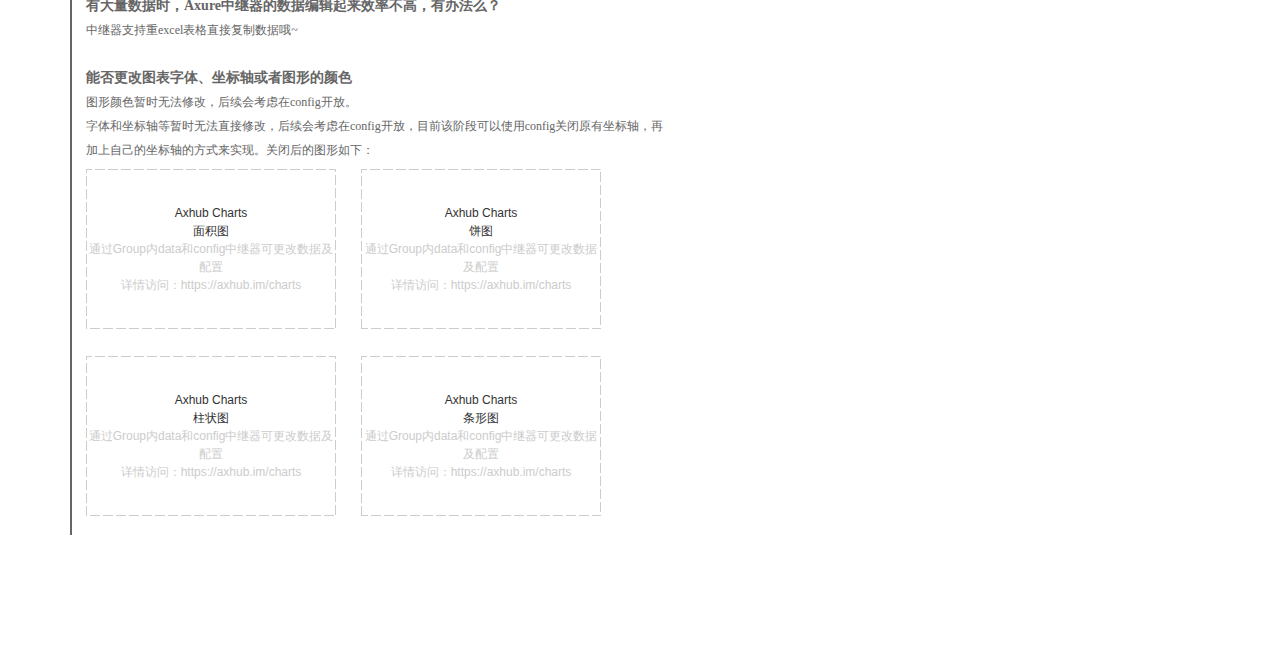
<file: 使用说明.html>
﻿<!DOCTYPE html>
<html>
  <head>
    <title>使用说明</title>
    <meta http-equiv="X-UA-Compatible" content="IE=edge"/>
    <meta http-equiv="content-type" content="text/html; charset=utf-8"/>
    <meta name="apple-mobile-web-app-capable" content="yes"/>
    <link href="resources/css/jquery-ui-themes.css" type="text/css" rel="stylesheet"/>
    <link href="resources/css/axure_rp_page.css" type="text/css" rel="stylesheet"/>
    <link href="data/styles.css" type="text/css" rel="stylesheet"/>
    <link href="files/使用说明/styles.css" type="text/css" rel="stylesheet"/>
    <script src="resources/scripts/jquery-1.7.1.min.js"></script>
    <script src="resources/scripts/jquery-ui-1.8.10.custom.min.js"></script>
    <script src="resources/scripts/axure/axQuery.js"></script>
    <script src="resources/scripts/axure/globals.js"></script>
    <script src="resources/scripts/axutils.js"></script>
    <script src="resources/scripts/axure/annotation.js"></script>
    <script src="resources/scripts/axure/axQuery.std.js"></script>
    <script src="resources/scripts/axure/doc.js"></script>
    <script src="data/document.js"></script>
    <script src="resources/scripts/messagecenter.js"></script>
    <script src="resources/scripts/axure/events.js"></script>
    <script src="resources/scripts/axure/recording.js"></script>
    <script src="resources/scripts/axure/action.js"></script>
    <script src="resources/scripts/axure/expr.js"></script>
    <script src="resources/scripts/axure/geometry.js"></script>
    <script src="resources/scripts/axure/flyout.js"></script>
    <script src="resources/scripts/axure/ie.js"></script>
    <script src="resources/scripts/axure/model.js"></script>
    <script src="resources/scripts/axure/repeater.js"></script>
    <script src="resources/scripts/axure/sto.js"></script>
    <script src="resources/scripts/axure/utils.temp.js"></script>
    <script src="resources/scripts/axure/variables.js"></script>
    <script src="resources/scripts/axure/drag.js"></script>
    <script src="resources/scripts/axure/move.js"></script>
    <script src="resources/scripts/axure/visibility.js"></script>
    <script src="resources/scripts/axure/style.js"></script>
    <script src="resources/scripts/axure/adaptive.js"></script>
    <script src="resources/scripts/axure/tree.js"></script>
    <script src="resources/scripts/axure/init.temp.js"></script>
    <script src="files/使用说明/data.js"></script>
    <script src="resources/scripts/axure/legacy.js"></script>
    <script src="resources/scripts/axure/viewer.js"></script>
    <script src="resources/scripts/axure/math.js"></script>
    <script type="text/javascript">
      $axure.utils.getTransparentGifPath = function() { return 'resources/images/transparent.gif'; };
      $axure.utils.getOtherPath = function() { return 'resources/Other.html'; };
      $axure.utils.getReloadPath = function() { return 'resources/reload.html'; };
    </script>
  </head>
  <body>
    <div id="base" class="">

      <!-- Unnamed (矩形) -->
      <div id="u26" class="ax_default heading_2">
        <div id="u26_div" class=""></div>
        <!-- Unnamed () -->
        <div id="u27" class="text" style="visibility: visible;">
          <p><span>如何在Axure 内使用Axhub Charts</span></p>
        </div>
      </div>

      <!-- Unnamed (矩形) -->
      <div id="u28" class="ax_default paragraph">
        <div id="u28_div" class=""></div>
        <!-- Unnamed () -->
        <div id="u29" class="text" style="visibility: visible;">
          <p><span style="color:#666666;">下载：访问 </span><a id="u30" class="link"><span style="color:#0000FF;">https://axhub.im/charts/</span></a><span style="color:#666666;"> 通过侧边栏下载 Axhub Charts 元件库</span></p><p><span style="color:#666666;">导入：在 Axure 内的 Libraries 面板，通过菜单导入下载的元件库</span></p><p><span style="color:#666666;"><br></span></p><p><span style="color:#666666;"><br></span></p><p><span style="color:#666666;"><br></span></p><p><span style="color:#666666;"><br></span></p><p><span style="color:#666666;"><br></span></p><p><span style="color:#666666;"><br></span></p><p><span style="color:#666666;"><br></span></p><p><span style="color:#666666;"><br></span></p>
        </div>
      </div>

      <!-- Unnamed (图片) -->
      <div id="u31" class="ax_default image">
        <img id="u31_img" class="img " src="images/使用说明/u31.png"/>
        <!-- Unnamed () -->
        <div id="u32" class="text" style="display: none; visibility: hidden">
          <p><span></span></p>
        </div>
      </div>

      <!-- Unnamed (矩形) -->
      <div id="u33" class="ax_default heading_2">
        <div id="u33_div" class=""></div>
        <!-- Unnamed () -->
        <div id="u34" class="text" style="visibility: visible;">
          <p><span>如何使用Axhub Charts的图表</span></p>
        </div>
      </div>

      <!-- Unnamed (矩形) -->
      <div id="u35" class="ax_default paragraph">
        <div id="u35_div" class=""></div>
        <!-- Unnamed () -->
        <div id="u36" class="text" style="visibility: visible;">
          <p style="font-size:14px;"><span style="font-family:'Microsoft Tai Le Bold', 'Microsoft Tai Le';font-weight:700;">使用：</span></p><p style="font-size:12px;"><span style="font-family:'Microsoft Tai Le';font-weight:400;">在 Axure 内的 Libraries 面板选择对应图表，拖拽入目标页面即可，预览或生成即可看到图表。</span></p><p style="font-size:12px;"><span style="font-family:'Microsoft Tai Le';font-weight:400;"><br></span></p><p style="font-size:14px;"><span style="font-family:'Microsoft Tai Le Bold', 'Microsoft Tai Le';font-weight:700;">更改图表高宽：</span></p><p style="font-size:12px;"><span style="font-family:'Microsoft Tai Le';font-weight:400;">你只需更改元件高宽，生成的图表会自动响应式更改高宽。</span></p><p style="font-size:12px;"><span style="font-family:'Microsoft Tai Le';font-weight:400;"><br></span></p><p style="font-size:14px;"><span style="font-family:'Microsoft Tai Le Bold', 'Microsoft Tai Le';font-weight:700;">更改图表数据：</span></p><p style="font-size:12px;"><span style="font-family:'Microsoft Tai Le';font-weight:400;">每个图表元件，都有一个对应的data中继器，更改该中继器的数据，即可更改生成图表的数据。</span></p><p style="font-size:12px;"><span style="font-family:'Microsoft Tai Le';font-weight:400;"><br></span></p><p style="font-size:14px;"><span style="font-family:'Microsoft Tai Le Bold', 'Microsoft Tai Le';font-weight:700;">更改图表的背景：</span></p><p style="font-size:12px;"><span style="font-family:'Microsoft Tai Le';font-weight:400;">图表元件的背景是透明的，您可以自由为图表增加一层背景。此外，还可以通过图表对应的config中继器更改主题，目前提供了default主题适合亮色背景，dark主题时候暗色背景。</span></p><p style="font-size:12px;"><span style="font-family:'Microsoft Tai Le';font-weight:400;"><br></span></p><p style="font-size:14px;"><span style="font-family:'Microsoft Tai Le Bold', 'Microsoft Tai Le';font-weight:700;">更改图表样式：</span></p><p style="font-size:12px;"><span style="font-family:'Microsoft Tai Le';font-weight:400;">每个图表元件，都有一个对应的config中继器，可以通过更改这里的配置项来控制图表样式，目前有以下几个可配置项（如需增加可通过axhub公众号反馈）：</span></p><p style="font-size:12px;"><span style="font-family:'Microsoft Tai Le';font-weight:400;">theme：主题颜色，可选 default 和&nbsp; dark（适合深色背景）</span></p><p style="font-size:12px;"><span style="font-family:'Microsoft Tai Le';font-weight:400;">showLegend：是否显示图例标记，可选auto（多于1项显示）、true（显示）、false（不显示）</span></p><p style="font-size:12px;"><span style="font-family:'Microsoft Tai Le';font-weight:400;">showAxis：是否显示坐标轴，可选true（显示）、false（不显示）</span></p><p style="font-size:12px;"><span style="font-family:'Microsoft Tai Le';font-weight:400;">showTooltips：是否显示提示，true（显示）、false（不显示）</span></p><p style="font-size:12px;"><span style="font-family:'Microsoft Tai Le';font-weight:400;">labelType：饼图类标签显示方式，可选default（默认）、inner（显示在扇形内）、none（不显示）</span></p><p style="font-size:12px;"><span style="font-family:'Microsoft Tai Le';font-weight:400;"><br></span></p><p style="font-size:14px;"><span style="font-family:'Microsoft Tai Le Bold', 'Microsoft Tai Le';font-weight:700;">实现动态图表：</span></p><p style="font-size:12px;"><span style="font-family:'Microsoft Tai Le';font-weight:400;">你可以通过Axure的事件（Case）来更新图表对应的data中继器数据，图表本身也会自动更新，效果如下：</span></p>
        </div>
      </div>

      <!-- Line (组合) -->
      <div id="u37" class="ax_default" data-label="Line">

        <!-- axhub-line-config (中继器) -->
        <div id="u38" class="ax_default" data-label="axhub-line-config">
          <script id="u38_script" type="axure-repeater-template" data-label="axhub-line-config">
          </script>
          <div id="u38-1" class="preeval" style="width: 0px; height: 0px;">
          </div>
          <div id="u38-2" class="preeval" style="width: 0px; height: 0px;">
          </div>
          <div id="u38-3" class="preeval" style="width: 0px; height: 0px;">
          </div>
          <div id="u38-4" class="preeval" style="width: 0px; height: 0px;">
          </div>
        </div>

        <!-- axhub-line-data (中继器) -->
        <div id="u39" class="ax_default" data-label="axhub-line-data">
          <script id="u39_script" type="axure-repeater-template" data-label="axhub-line-data">
          </script>
          <div id="u39-1" class="preeval" style="width: 0px; height: 0px;">
          </div>
          <div id="u39-2" class="preeval" style="width: 0px; height: 0px;">
          </div>
          <div id="u39-3" class="preeval" style="width: 0px; height: 0px;">
          </div>
          <div id="u39-4" class="preeval" style="width: 0px; height: 0px;">
          </div>
          <div id="u39-5" class="preeval" style="width: 0px; height: 0px;">
          </div>
          <div id="u39-6" class="preeval" style="width: 0px; height: 0px;">
          </div>
          <div id="u39-7" class="preeval" style="width: 0px; height: 0px;">
          </div>
          <div id="u39-8" class="preeval" style="width: 0px; height: 0px;">
          </div>
          <div id="u39-9" class="preeval" style="width: 0px; height: 0px;">
          </div>
          <div id="u39-10" class="preeval" style="width: 0px; height: 0px;">
          </div>
          <div id="u39-11" class="preeval" style="width: 0px; height: 0px;">
          </div>
          <div id="u39-12" class="preeval" style="width: 0px; height: 0px;">
          </div>
        </div>

        <!-- axhub-line-chart (矩形) -->
        <div id="u40" class="ax_default box_1" data-label="axhub-line-chart">
          <img id="u40_img" class="img " src="images/使用说明/axhub-line-chart_u40.png"/>
          <!-- Unnamed () -->
          <div id="u41" class="text" style="visibility: visible;">
            <p><span>Axhub Charts</span></p><p><span>折线图</span></p><p><span style="color:#CCCCCC;">通过Group内data和config中继器可更改数据及配置</span></p><p><span style="color:#CCCCCC;">详情访问：https://axhub.im/charts</span></p>
          </div>
        </div>
      </div>

      <!-- Unnamed (提交按钮) -->
      <div id="u42" class="ax_default html_button">
        <input id="u42_input" type="submit" value="添加数据"/>
      </div>

      <!-- Unnamed (提交按钮) -->
      <div id="u43" class="ax_default html_button">
        <input id="u43_input" type="submit" value="删除数据"/>
      </div>

      <!-- Unnamed (提交按钮) -->
      <div id="u44" class="ax_default html_button">
        <input id="u44_input" type="submit" value="更新数据"/>
      </div>

      <!-- Unnamed (动态面板) -->
      <div id="u45" class="ax_default">
        <div id="u45_state0" class="panel_state" data-label="State1">
          <div id="u45_state0_content" class="panel_state_content">

            <!-- Unnamed (提交按钮) -->
            <div id="u46" class="ax_default html_button">
              <input id="u46_input" type="submit" value="自己滚起来~"/>
            </div>
          </div>
        </div>
        <div id="u45_state1" class="panel_state" data-label="State2" style="display: none; visibility: hidden;">
          <div id="u45_state1_content" class="panel_state_content">

            <!-- Unnamed (提交按钮) -->
            <div id="u47" class="ax_default html_button">
              <input id="u47_input" type="submit" value="停止滚动"/>
            </div>
          </div>
        </div>
      </div>

      <!-- Auto Roll (动态面板) -->
      <div id="u48" class="ax_default" data-label="Auto Roll">
        <div id="u48_state0" class="panel_state" data-label="State1">
          <div id="u48_state0_content" class="panel_state_content">
          </div>
        </div>
        <div id="u48_state1" class="panel_state" data-label="State2" style="display: none; visibility: hidden;">
          <div id="u48_state1_content" class="panel_state_content">
          </div>
        </div>
      </div>

      <!-- Unnamed (矩形) -->
      <div id="u49" class="ax_default heading_2">
        <div id="u49_div" class=""></div>
        <!-- Unnamed () -->
        <div id="u50" class="text" style="visibility: visible;">
          <p><span>常见问题</span></p>
        </div>
      </div>

      <!-- Unnamed (矩形) -->
      <div id="u51" class="ax_default paragraph">
        <div id="u51_div" class=""></div>
        <!-- Unnamed () -->
        <div id="u52" class="text" style="visibility: visible;">
          <p style="font-size:14px;"><span style="font-family:'Microsoft Tai Le Bold', 'Microsoft Tai Le';font-weight:700;">为什么预览或生成后没有自动生成图表？</span></p><p style="font-size:12px;"><span style="font-family:'Microsoft Tai Le';font-weight:400;">首先请检查你的网络，Axhub Charts需要加载在线的antv或echarts的库文件来渲染图表</span></p><p style="font-size:12px;"><span style="font-family:'Microsoft Tai Le';font-weight:400;">其次请确保不要改变元件分组Group内的axhub-xxx-chart、axhub-xxx-data、axhub-xxx-config的子元件名称，此外，且不要随意删除或移动这些子元件（Group的元件名称是可以修改的）。</span></p><p style="font-size:12px;"><span style="font-family:'Microsoft Tai Le';font-weight:400;"><br></span></p><p style="font-size:14px;"><span style="font-family:'Microsoft Tai Le Bold', 'Microsoft Tai Le';font-weight:700;">能否更改axhub-xxx-chart元件的内容？</span></p><p style="font-size:14px;"><span style="font-family:'Microsoft Tai Le';font-weight:400;font-size:12px;">可以的，</span><span style="font-family:'Microsoft Tai Le Bold', 'Microsoft Tai Le';font-weight:700;">axhub-xxx-chart</span><span style="font-family:'Microsoft Tai Le';font-weight:400;"> 的文本，边框，背景色都是可以随意编辑。会影响到图表生成的，只有该元件的高宽及可见性。</span></p><p style="font-size:14px;"><span style="font-family:'Microsoft Tai Le';font-weight:400;"><br></span></p><p style="font-size:14px;"><span style="font-family:'Microsoft Tai Le Bold', 'Microsoft Tai Le';font-weight:700;">有大量数据时，Axure中继器的数据编辑起来效率不高，有办法么？</span></p><p style="font-size:12px;"><span style="font-family:'Microsoft Tai Le';font-weight:400;">中继器支持重excel表格直接复制数据哦~</span></p><p style="font-size:12px;"><span style="font-family:'Microsoft Tai Le';font-weight:400;"><br></span></p><p style="font-size:14px;"><span style="font-family:'Microsoft Tai Le Bold', 'Microsoft Tai Le';font-weight:700;">能否更改图表字体、坐标轴或者图形的颜色</span></p><p style="font-size:12px;"><span style="font-family:'Microsoft Tai Le';font-weight:400;">图形颜色暂时无法修改，后续会考虑在config开放。</span></p><p style="font-size:12px;"><span style="font-family:'Microsoft Tai Le';font-weight:400;">字体和坐标轴等暂时无法直接修改，后续会考虑在config开放，目前该阶段可以使用config关闭原有坐标轴，再加上自己的坐标轴的方式来实现。关闭后的图形如下：</span></p><p style="font-size:12px;"><span style="font-family:'Microsoft Tai Le';font-weight:400;"><br></span></p><p style="font-size:12px;"><span style="font-family:'Microsoft Tai Le';font-weight:400;"><br></span></p><p style="font-size:12px;"><span style="font-family:'Microsoft Tai Le';font-weight:400;"><br></span></p><p style="font-size:14px;"><span style="font-family:'Microsoft Tai Le Bold', 'Microsoft Tai Le';font-weight:700;"><br></span></p>
        </div>
      </div>

      <!-- stacked (组合) -->
      <div id="u53" class="ax_default" data-label="stacked">

        <!-- axhub-stacked-config (中继器) -->
        <div id="u54" class="ax_default" data-label="axhub-stacked-config">
          <script id="u54_script" type="axure-repeater-template" data-label="axhub-stacked-config">
          </script>
          <div id="u54-1" class="preeval" style="width: 0px; height: 0px;">
          </div>
          <div id="u54-2" class="preeval" style="width: 0px; height: 0px;">
          </div>
          <div id="u54-3" class="preeval" style="width: 0px; height: 0px;">
          </div>
          <div id="u54-4" class="preeval" style="width: 0px; height: 0px;">
          </div>
        </div>

        <!-- axhub-stacked-data (中继器) -->
        <div id="u55" class="ax_default" data-label="axhub-stacked-data">
          <script id="u55_script" type="axure-repeater-template" data-label="axhub-stacked-data">
          </script>
          <div id="u55-1" class="preeval" style="width: 0px; height: 0px;">
          </div>
          <div id="u55-2" class="preeval" style="width: 0px; height: 0px;">
          </div>
          <div id="u55-3" class="preeval" style="width: 0px; height: 0px;">
          </div>
          <div id="u55-4" class="preeval" style="width: 0px; height: 0px;">
          </div>
          <div id="u55-5" class="preeval" style="width: 0px; height: 0px;">
          </div>
          <div id="u55-6" class="preeval" style="width: 0px; height: 0px;">
          </div>
          <div id="u55-7" class="preeval" style="width: 0px; height: 0px;">
          </div>
          <div id="u55-8" class="preeval" style="width: 0px; height: 0px;">
          </div>
          <div id="u55-9" class="preeval" style="width: 0px; height: 0px;">
          </div>
          <div id="u55-10" class="preeval" style="width: 0px; height: 0px;">
          </div>
          <div id="u55-11" class="preeval" style="width: 0px; height: 0px;">
          </div>
          <div id="u55-12" class="preeval" style="width: 0px; height: 0px;">
          </div>
        </div>

        <!-- axhub-stacked-chart (矩形) -->
        <div id="u56" class="ax_default box_1" data-label="axhub-stacked-chart">
          <img id="u56_img" class="img " src="images/使用说明/axhub-stacked-chart_u56.png"/>
          <!-- Unnamed () -->
          <div id="u57" class="text" style="visibility: visible;">
            <p><span>Axhub Charts</span></p><p><span>面积图</span></p><p><span style="color:#CCCCCC;">通过Group内data和config中继器可更改数据及配置</span></p><p><span style="color:#CCCCCC;">详情访问：https://axhub.im/charts</span></p>
          </div>
        </div>
      </div>

      <!-- Pie (组合) -->
      <div id="u58" class="ax_default" data-label="Pie">

        <!-- axhub-pie-config (中继器) -->
        <div id="u59" class="ax_default" data-label="axhub-pie-config">
          <script id="u59_script" type="axure-repeater-template" data-label="axhub-pie-config">
          </script>
          <div id="u59-1" class="preeval" style="width: 0px; height: 0px;">
          </div>
          <div id="u59-2" class="preeval" style="width: 0px; height: 0px;">
          </div>
          <div id="u59-3" class="preeval" style="width: 0px; height: 0px;">
          </div>
          <div id="u59-4" class="preeval" style="width: 0px; height: 0px;">
          </div>
        </div>

        <!-- axhub-pie-data (中继器) -->
        <div id="u60" class="ax_default" data-label="axhub-pie-data">
          <script id="u60_script" type="axure-repeater-template" data-label="axhub-pie-data">
          </script>
          <div id="u60-1" class="preeval" style="width: 0px; height: 0px;">
          </div>
          <div id="u60-2" class="preeval" style="width: 0px; height: 0px;">
          </div>
          <div id="u60-3" class="preeval" style="width: 0px; height: 0px;">
          </div>
          <div id="u60-4" class="preeval" style="width: 0px; height: 0px;">
          </div>
          <div id="u60-5" class="preeval" style="width: 0px; height: 0px;">
          </div>
        </div>

        <!-- axhub-pie-chart (矩形) -->
        <div id="u61" class="ax_default box_1" data-label="axhub-pie-chart">
          <img id="u61_img" class="img " src="images/使用说明/axhub-pie-chart_u61.png"/>
          <!-- Unnamed () -->
          <div id="u62" class="text" style="visibility: visible;">
            <p><span>Axhub Charts</span></p><p><span>饼图</span></p><p><span style="color:#CCCCCC;">通过Group内data和config中继器可更改数据及配置</span></p><p><span style="color:#CCCCCC;">详情访问：https://axhub.im/charts</span></p>
          </div>
        </div>
      </div>

      <!-- Colum (组合) -->
      <div id="u63" class="ax_default" data-label="Colum">

        <!-- axhub-column-config (中继器) -->
        <div id="u64" class="ax_default" data-label="axhub-column-config">
          <script id="u64_script" type="axure-repeater-template" data-label="axhub-column-config">
          </script>
          <div id="u64-1" class="preeval" style="width: 0px; height: 0px;">
          </div>
          <div id="u64-2" class="preeval" style="width: 0px; height: 0px;">
          </div>
          <div id="u64-3" class="preeval" style="width: 0px; height: 0px;">
          </div>
          <div id="u64-4" class="preeval" style="width: 0px; height: 0px;">
          </div>
        </div>

        <!-- axhub-column-data (中继器) -->
        <div id="u65" class="ax_default" data-label="axhub-column-data">
          <script id="u65_script" type="axure-repeater-template" data-label="axhub-column-data">
          </script>
          <div id="u65-1" class="preeval" style="width: 0px; height: 0px;">
          </div>
          <div id="u65-2" class="preeval" style="width: 0px; height: 0px;">
          </div>
          <div id="u65-3" class="preeval" style="width: 0px; height: 0px;">
          </div>
          <div id="u65-4" class="preeval" style="width: 0px; height: 0px;">
          </div>
          <div id="u65-5" class="preeval" style="width: 0px; height: 0px;">
          </div>
          <div id="u65-6" class="preeval" style="width: 0px; height: 0px;">
          </div>
          <div id="u65-7" class="preeval" style="width: 0px; height: 0px;">
          </div>
          <div id="u65-8" class="preeval" style="width: 0px; height: 0px;">
          </div>
          <div id="u65-9" class="preeval" style="width: 0px; height: 0px;">
          </div>
          <div id="u65-10" class="preeval" style="width: 0px; height: 0px;">
          </div>
          <div id="u65-11" class="preeval" style="width: 0px; height: 0px;">
          </div>
          <div id="u65-12" class="preeval" style="width: 0px; height: 0px;">
          </div>
        </div>

        <!-- axhub-column-chart (矩形) -->
        <div id="u66" class="ax_default box_1" data-label="axhub-column-chart">
          <img id="u66_img" class="img " src="images/使用说明/axhub-stacked-chart_u56.png"/>
          <!-- Unnamed () -->
          <div id="u67" class="text" style="visibility: visible;">
            <p><span>Axhub Charts</span></p><p><span>柱状图</span></p><p><span style="color:#CCCCCC;">通过Group内data和config中继器可更改数据及配置</span></p><p><span style="color:#CCCCCC;">详情访问：https://axhub.im/charts</span></p>
          </div>
        </div>
      </div>

      <!-- GroupedBar (组合) -->
      <div id="u68" class="ax_default" data-label="GroupedBar">

        <!-- axhub-groupedBar-config (中继器) -->
        <div id="u69" class="ax_default" data-label="axhub-groupedBar-config">
          <script id="u69_script" type="axure-repeater-template" data-label="axhub-groupedBar-config">
          </script>
          <div id="u69-1" class="preeval" style="width: 0px; height: 0px;">
          </div>
          <div id="u69-2" class="preeval" style="width: 0px; height: 0px;">
          </div>
          <div id="u69-3" class="preeval" style="width: 0px; height: 0px;">
          </div>
          <div id="u69-4" class="preeval" style="width: 0px; height: 0px;">
          </div>
        </div>

        <!-- axhub-groupedBar-data (中继器) -->
        <div id="u70" class="ax_default" data-label="axhub-groupedBar-data">
          <script id="u70_script" type="axure-repeater-template" data-label="axhub-groupedBar-data">
          </script>
          <div id="u70-1" class="preeval" style="width: 0px; height: 0px;">
          </div>
          <div id="u70-2" class="preeval" style="width: 0px; height: 0px;">
          </div>
          <div id="u70-3" class="preeval" style="width: 0px; height: 0px;">
          </div>
          <div id="u70-4" class="preeval" style="width: 0px; height: 0px;">
          </div>
          <div id="u70-5" class="preeval" style="width: 0px; height: 0px;">
          </div>
          <div id="u70-6" class="preeval" style="width: 0px; height: 0px;">
          </div>
          <div id="u70-7" class="preeval" style="width: 0px; height: 0px;">
          </div>
          <div id="u70-8" class="preeval" style="width: 0px; height: 0px;">
          </div>
          <div id="u70-9" class="preeval" style="width: 0px; height: 0px;">
          </div>
          <div id="u70-10" class="preeval" style="width: 0px; height: 0px;">
          </div>
          <div id="u70-11" class="preeval" style="width: 0px; height: 0px;">
          </div>
          <div id="u70-12" class="preeval" style="width: 0px; height: 0px;">
          </div>
        </div>

        <!-- axhub-groupedBar-chart (矩形) -->
        <div id="u71" class="ax_default box_1" data-label="axhub-groupedBar-chart">
          <img id="u71_img" class="img " src="images/使用说明/axhub-pie-chart_u61.png"/>
          <!-- Unnamed () -->
          <div id="u72" class="text" style="visibility: visible;">
            <p><span>Axhub Charts</span></p><p><span>条形图</span></p><p><span style="color:#CCCCCC;">通过Group内data和config中继器可更改数据及配置</span></p><p><span style="color:#CCCCCC;">详情访问：https://axhub.im/charts</span></p>
          </div>
        </div>
      </div>

      <!-- Unnamed (矩形) -->
      <div id="u73" class="ax_default box_2">
        <div id="u73_div" class=""></div>
        <!-- Unnamed () -->
        <div id="u74" class="text" style="display: none; visibility: hidden">
          <p><span></span></p>
        </div>
      </div>
    </div>
  </body>
</html>
</file>
<file: resources/css/axure_rp_page.css>
﻿/* so the window resize fires within a frame in IE7 */
html, body {
    height: 100%;
}

a {
    color: inherit;
}

p {
    margin: 0px;
    text-rendering: optimizeLegibility;
    font-feature-settings: "kern" 1;
    -webkit-font-feature-settings: "kern";
    -moz-font-feature-settings: "kern";
    -moz-font-feature-settings: "kern=1";
    font-kerning: normal;
}

iframe {
    background: #FFFFFF;
}

/* to match IE with C, FF */
input {
    padding: 1px 0px 1px 0px;
    box-sizing: border-box;
    -moz-box-sizing: border-box;
}

textarea {
    margin: 0px;
    box-sizing: border-box;
    -moz-box-sizing: border-box;
}

div.intcases {
    font-family: arial; 
    font-size: 12px;
    text-align:left; 
    border:1px solid #AAA; 
    background:#FFF none repeat scroll 0% 0%; 
    z-index:9999; 
    visibility:hidden; 
    position:absolute;
    padding: 0px;
    border-radius: 3px;
    white-space: nowrap;
}

div.intcaselink {
    cursor: pointer;
    padding: 3px 8px 3px 8px;
    margin: 5px;
    background:#EEE none repeat scroll 0% 0%; 
    border:1px solid #AAA;
    border-radius: 3px;
}

div.refpageimage {
    position: absolute;
    left: 0px;
    top: 0px;
    font-size: 0px;
    width: 16px;
    height: 16px;
    cursor: pointer;
    background-image: url(images/newwindow.gif);
    background-repeat: no-repeat;
}

div.annnoteimage {
    position: absolute;
    left: 0px;
    top: 0px;
    font-size: 0px;
    /*width: 16px;
    height: 12px;*/
    cursor: help;
    /*background-image: url(images/note.gif);*/
    /*background-repeat: no-repeat;*/
    width: 13px;
    height: 12px;
    padding-top: 1px;
    text-align: center;
    background-color: #138CDD;
    -moz-box-shadow: 1px 1px 3px #aaa;
    -webkit-box-shadow: 1px 1px 3px #aaa;
    box-shadow: 1px 1px 3px #aaa;
}

div.annnoteline {
    display: inline-block;
    width: 9px;
    height: 1px;
    border-bottom: 1px solid white;
    margin-top: 1px;
}

div.annnotelabel {
    position: absolute;
    left: 0px;
    top: 0px;
    font-family: Helvetica,Arial;
    font-size: 10px;
    /*border: 1px solid rgb(166,221,242);*/
    cursor: help;
    /*background:rgb(0,157,217) none repeat scroll 0% 0%;*/ 
    padding: 1px 3px 1px 3px;
    white-space: nowrap;
    color: white;
    
    background-color: #138CDD;
    -moz-box-shadow: 1px 1px 3px #aaa;
    -webkit-box-shadow: 1px 1px 3px #aaa;
    box-shadow: 1px 1px 3px #aaa;
}

.annotation {
    font-size: 12px;
    padding-left: 2px;
    margin-bottom: 5px;
}

.annotationName {
    /*font-size: 13px;
    font-weight: bold;
    margin-bottom: 3px;
    white-space: nowrap;*/

    font-family: 'Trebuchet MS';
    font-size: 14px;
    font-weight: bold;
    margin-bottom: 5px;
    white-space: nowrap;
}

.annotationValue {
    font-family: Arial, Helvetica, Sans-Serif;
    font-size: 12px;
    color: #4a4a4a;
    line-height: 21px;
    margin-bottom: 20px;
}

.noteLink {
    text-decoration: inherit;
    color: inherit;
}

.noteLink:hover {
    background-color: white;
}

/* this is a fix for the issue where dialogs jump around and takes the text-align from the body */
.dialogFix {
    position:absolute;
    text-align:left;
    border: 1px solid #8f949a;
}


@keyframes pulsate {
  from {
    box-shadow: 0 0 10px #15d6ba;
  }
  to {
    box-shadow: 0 0 20px #15d6ba;
  }
}

@-webkit-keyframes pulsate {
  from {
    -webkit-box-shadow: 0 0 10px #15d6ba;
    box-shadow: 0 0 10px #15d6ba;
  }
  to {
    -webkit-box-shadow: 0 0 20px #15d6ba;
    box-shadow: 0 0 20px #15d6ba;
  }
}
 
@-moz-keyframes pulsate {
  from {
    -moz-box-shadow: 0 0 10px #15d6ba;
    box-shadow: 0 0 10px #15d6ba;
  }
  to {
    -moz-box-shadow: 0 0 20px #15d6ba;
    box-shadow: 0 0 20px #15d6ba;
  }
}

.legacyPulsateBorder {
    /*border: 5px solid #15d6ba;
    margin: -5px;*/
    -moz-box-shadow: 0 0 10px 3px #15d6ba;
    box-shadow: 0 0 10px 3px #15d6ba;
}

.pulsateBorder {
  animation-name: pulsate;
  animation-timing-function: ease-in-out;
  animation-duration: 0.9s;
  animation-iteration-count: infinite;
  animation-direction: alternate;
  
  -webkit-animation-name: pulsate;
  -webkit-animation-timing-function: ease-in-out;
  -webkit-animation-duration: 0.9s;
  -webkit-animation-iteration-count: infinite;
  -webkit-animation-direction: alternate;

  -moz-animation-name: pulsate;
  -moz-animation-timing-function: ease-in-out;
  -moz-animation-duration: 0.9s;
  -moz-animation-iteration-count: infinite;
  -moz-animation-direction: alternate;
}

.ax_default_hidden, .ax_default_unplaced{
    display: none;
    visibility: hidden;
}

.widgetNoteSelected {
    -moz-box-shadow: 0 0 10px 3px #138CDD;
    box-shadow: 0 0 10px 3px #138CDD;
    /*-moz-box-shadow: 0 0 20px #3915d6;
    box-shadow: 0 0 20px #3915d6;*/
    /*border: 3px solid #3915d6;*/
    /*margin: -3px;*/
}


.singleImg {
    display: none;
    visibility: hidden;
}
</file>
<file: data/styles.css>
﻿.ax_default {
  font-family:'Arial Normal', 'Arial';
  font-weight:400;
  font-style:normal;
  font-size:13px;
  color:#333333;
  text-align:center;
  line-height:normal;
}
.paragraph {
  text-align:left;
}
.line {
}
.heading_1 {
  font-family:'Arial Normal', 'Arial';
  font-weight:bold;
  font-style:normal;
  font-size:32px;
  text-align:left;
}
.heading_2 {
  font-family:'Arial Normal', 'Arial';
  font-weight:bold;
  font-style:normal;
  font-size:24px;
  text-align:left;
}
.heading_3 {
  font-family:'Arial Normal', 'Arial';
  font-weight:bold;
  font-style:normal;
  font-size:18px;
  text-align:left;
}
.heading_4 {
  font-family:'Arial Normal', 'Arial';
  font-weight:bold;
  font-style:normal;
  font-size:14px;
  text-align:left;
}
.heading_5 {
  font-family:'Arial Normal', 'Arial';
  font-weight:bold;
  font-style:normal;
  text-align:left;
}
.heading_6 {
  font-family:'Arial Normal', 'Arial';
  font-weight:bold;
  font-style:normal;
  font-size:10px;
  text-align:left;
}
.label {
  font-size:14px;
  text-align:left;
}
.shape {
}
.connector {
}
.box_1 {
}
.box_2 {
}
.ellipse {
}
.image {
  color:#000000;
}
.flow_shape {
}
.iconfont {
  font-family:'iconfont Regular', 'iconfont';
  font-weight:400;
  font-style:normal;
  font-size:18px;
  color:#666666;
}
.text_link {
  color:#0000FF;
}
.text_link_mouse_over {
}
.text_link_mouse_down {
}
.html_button {
  text-align:center;
}
._文本链接 {
  color:#0000FF;
}
</file>
<file: files/____area_chart/styles.css>
﻿body {
  margin:0px;
  background-image:none;
  position:static;
  left:auto;
  width:548px;
  margin-left:0;
  margin-right:0;
  text-align:left;
}
#base {
  position:absolute;
  z-index:0;
}
#u100 {
  position:absolute;
  left:0px;
  top:0px;
  width:0px;
  height:0px;
}
#u101-1 {
  position:absolute;
  left:0px;
  top:0px;
  width:0px;
  height:0px;
}
#u101-2 {
  position:absolute;
  left:0px;
  top:0px;
  width:0px;
  height:0px;
}
#u101-3 {
  position:absolute;
  left:0px;
  top:0px;
  width:0px;
  height:0px;
}
#u101-4 {
  position:absolute;
  left:0px;
  top:0px;
  width:0px;
  height:0px;
}
#u101 {
  position:absolute;
  left:324px;
  top:62px;
  width:0px;
  height:0px;
  background:inherit;
  background-color:rgba(255, 255, 255, 0);
  border:none;
  border-radius:0px;
}
#u102-1 {
  position:absolute;
  left:0px;
  top:0px;
  width:0px;
  height:0px;
}
#u102-2 {
  position:absolute;
  left:0px;
  top:0px;
  width:0px;
  height:0px;
}
#u102-3 {
  position:absolute;
  left:0px;
  top:0px;
  width:0px;
  height:0px;
}
#u102-4 {
  position:absolute;
  left:0px;
  top:0px;
  width:0px;
  height:0px;
}
#u102-5 {
  position:absolute;
  left:0px;
  top:0px;
  width:0px;
  height:0px;
}
#u102-6 {
  position:absolute;
  left:0px;
  top:0px;
  width:0px;
  height:0px;
}
#u102-7 {
  position:absolute;
  left:0px;
  top:0px;
  width:0px;
  height:0px;
}
#u102-8 {
  position:absolute;
  left:0px;
  top:0px;
  width:0px;
  height:0px;
}
#u102-9 {
  position:absolute;
  left:0px;
  top:0px;
  width:0px;
  height:0px;
}
#u102-10 {
  position:absolute;
  left:0px;
  top:0px;
  width:0px;
  height:0px;
}
#u102-11 {
  position:absolute;
  left:0px;
  top:0px;
  width:0px;
  height:0px;
}
#u102-12 {
  position:absolute;
  left:0px;
  top:0px;
  width:0px;
  height:0px;
}
#u102 {
  position:absolute;
  left:548px;
  top:48px;
  width:0px;
  height:0px;
  background:inherit;
  background-color:rgba(255, 255, 255, 0);
  border:none;
  border-radius:0px;
}
#u103_img {
  position:absolute;
  left:0px;
  top:0px;
  width:500px;
  height:300px;
}
#u103 {
  position:absolute;
  left:48px;
  top:48px;
  width:500px;
  height:300px;
}
#u104 {
  position:absolute;
  left:2px;
  top:87px;
  width:496px;
  word-wrap:break-word;
}
</file>
<file: files/____bar_chart/styles.css>
﻿body {
  margin:0px;
  background-image:none;
  position:static;
  left:auto;
  width:548px;
  margin-left:0;
  margin-right:0;
  text-align:left;
}
#base {
  position:absolute;
  z-index:0;
}
#u85 {
  position:absolute;
  left:0px;
  top:0px;
  width:0px;
  height:0px;
}
#u86-1 {
  position:absolute;
  left:0px;
  top:0px;
  width:0px;
  height:0px;
}
#u86-2 {
  position:absolute;
  left:0px;
  top:0px;
  width:0px;
  height:0px;
}
#u86-3 {
  position:absolute;
  left:0px;
  top:0px;
  width:0px;
  height:0px;
}
#u86-4 {
  position:absolute;
  left:0px;
  top:0px;
  width:0px;
  height:0px;
}
#u86 {
  position:absolute;
  left:372px;
  top:-461px;
  width:0px;
  height:0px;
  background:inherit;
  background-color:rgba(255, 255, 255, 0);
  border:none;
  border-radius:0px;
}
#u87-1 {
  position:absolute;
  left:0px;
  top:0px;
  width:0px;
  height:0px;
}
#u87-2 {
  position:absolute;
  left:0px;
  top:0px;
  width:0px;
  height:0px;
}
#u87-3 {
  position:absolute;
  left:0px;
  top:0px;
  width:0px;
  height:0px;
}
#u87-4 {
  position:absolute;
  left:0px;
  top:0px;
  width:0px;
  height:0px;
}
#u87-5 {
  position:absolute;
  left:0px;
  top:0px;
  width:0px;
  height:0px;
}
#u87-6 {
  position:absolute;
  left:0px;
  top:0px;
  width:0px;
  height:0px;
}
#u87-7 {
  position:absolute;
  left:0px;
  top:0px;
  width:0px;
  height:0px;
}
#u87-8 {
  position:absolute;
  left:0px;
  top:0px;
  width:0px;
  height:0px;
}
#u87-9 {
  position:absolute;
  left:0px;
  top:0px;
  width:0px;
  height:0px;
}
#u87-10 {
  position:absolute;
  left:0px;
  top:0px;
  width:0px;
  height:0px;
}
#u87-11 {
  position:absolute;
  left:0px;
  top:0px;
  width:0px;
  height:0px;
}
#u87-12 {
  position:absolute;
  left:0px;
  top:0px;
  width:0px;
  height:0px;
}
#u87 {
  position:absolute;
  left:557px;
  top:56px;
  width:0px;
  height:0px;
  background:inherit;
  background-color:rgba(255, 255, 255, 0);
  border:none;
  border-radius:0px;
}
#u88_img {
  position:absolute;
  left:0px;
  top:0px;
  width:500px;
  height:300px;
}
#u88 {
  position:absolute;
  left:48px;
  top:48px;
  width:500px;
  height:300px;
}
#u89 {
  position:absolute;
  left:2px;
  top:87px;
  width:496px;
  word-wrap:break-word;
}
</file>
<file: files/____column_chart/styles.css>
﻿body {
  margin:0px;
  background-image:none;
  position:static;
  left:auto;
  width:548px;
  margin-left:0;
  margin-right:0;
  text-align:left;
}
#base {
  position:absolute;
  z-index:0;
}
#u80 {
  position:absolute;
  left:0px;
  top:0px;
  width:0px;
  height:0px;
}
#u81-1 {
  position:absolute;
  left:0px;
  top:0px;
  width:0px;
  height:0px;
}
#u81-2 {
  position:absolute;
  left:0px;
  top:0px;
  width:0px;
  height:0px;
}
#u81-3 {
  position:absolute;
  left:0px;
  top:0px;
  width:0px;
  height:0px;
}
#u81-4 {
  position:absolute;
  left:0px;
  top:0px;
  width:0px;
  height:0px;
}
#u81 {
  position:absolute;
  left:364px;
  top:-78px;
  width:0px;
  height:0px;
  background:inherit;
  background-color:rgba(255, 255, 255, 0);
  border:none;
  border-radius:0px;
}
#u82-1 {
  position:absolute;
  left:0px;
  top:0px;
  width:0px;
  height:0px;
}
#u82-2 {
  position:absolute;
  left:0px;
  top:0px;
  width:0px;
  height:0px;
}
#u82-3 {
  position:absolute;
  left:0px;
  top:0px;
  width:0px;
  height:0px;
}
#u82-4 {
  position:absolute;
  left:0px;
  top:0px;
  width:0px;
  height:0px;
}
#u82-5 {
  position:absolute;
  left:0px;
  top:0px;
  width:0px;
  height:0px;
}
#u82-6 {
  position:absolute;
  left:0px;
  top:0px;
  width:0px;
  height:0px;
}
#u82-7 {
  position:absolute;
  left:0px;
  top:0px;
  width:0px;
  height:0px;
}
#u82-8 {
  position:absolute;
  left:0px;
  top:0px;
  width:0px;
  height:0px;
}
#u82-9 {
  position:absolute;
  left:0px;
  top:0px;
  width:0px;
  height:0px;
}
#u82-10 {
  position:absolute;
  left:0px;
  top:0px;
  width:0px;
  height:0px;
}
#u82-11 {
  position:absolute;
  left:0px;
  top:0px;
  width:0px;
  height:0px;
}
#u82-12 {
  position:absolute;
  left:0px;
  top:0px;
  width:0px;
  height:0px;
}
#u82 {
  position:absolute;
  left:548px;
  top:48px;
  width:0px;
  height:0px;
  background:inherit;
  background-color:rgba(255, 255, 255, 0);
  border:none;
  border-radius:0px;
}
#u83_img {
  position:absolute;
  left:0px;
  top:0px;
  width:500px;
  height:300px;
}
#u83 {
  position:absolute;
  left:48px;
  top:48px;
  width:500px;
  height:300px;
}
#u84 {
  position:absolute;
  left:2px;
  top:87px;
  width:496px;
  word-wrap:break-word;
}
</file>
<file: files/____donut_chart/styles.css>
﻿body {
  margin:0px;
  background-image:none;
  position:static;
  left:auto;
  width:548px;
  margin-left:0;
  margin-right:0;
  text-align:left;
}
#base {
  position:absolute;
  z-index:0;
}
#u95 {
  position:absolute;
  left:0px;
  top:0px;
  width:0px;
  height:0px;
}
#u96-1 {
  position:absolute;
  left:0px;
  top:0px;
  width:0px;
  height:0px;
}
#u96-2 {
  position:absolute;
  left:0px;
  top:0px;
  width:0px;
  height:0px;
}
#u96-3 {
  position:absolute;
  left:0px;
  top:0px;
  width:0px;
  height:0px;
}
#u96-4 {
  position:absolute;
  left:0px;
  top:0px;
  width:0px;
  height:0px;
}
#u96 {
  position:absolute;
  left:333px;
  top:-361px;
  width:0px;
  height:0px;
  background:inherit;
  background-color:rgba(255, 255, 255, 0);
  border:none;
  border-radius:0px;
}
#u97-1 {
  position:absolute;
  left:0px;
  top:0px;
  width:0px;
  height:0px;
}
#u97-2 {
  position:absolute;
  left:0px;
  top:0px;
  width:0px;
  height:0px;
}
#u97-3 {
  position:absolute;
  left:0px;
  top:0px;
  width:0px;
  height:0px;
}
#u97-4 {
  position:absolute;
  left:0px;
  top:0px;
  width:0px;
  height:0px;
}
#u97-5 {
  position:absolute;
  left:0px;
  top:0px;
  width:0px;
  height:0px;
}
#u97 {
  position:absolute;
  left:548px;
  top:48px;
  width:0px;
  height:0px;
  background:inherit;
  background-color:rgba(255, 255, 255, 0);
  border:none;
  border-radius:0px;
}
#u98_img {
  position:absolute;
  left:0px;
  top:0px;
  width:500px;
  height:300px;
}
#u98 {
  position:absolute;
  left:48px;
  top:48px;
  width:500px;
  height:300px;
}
#u99 {
  position:absolute;
  left:2px;
  top:87px;
  width:496px;
  word-wrap:break-word;
}
</file>
<file: files/____line_chart/styles.css>
﻿body {
  margin:0px;
  background-image:none;
  position:static;
  left:auto;
  width:548px;
  margin-left:0;
  margin-right:0;
  text-align:left;
}
#base {
  position:absolute;
  z-index:0;
}
#u75 {
  position:absolute;
  left:0px;
  top:0px;
  width:0px;
  height:0px;
}
#u76-1 {
  position:absolute;
  left:0px;
  top:0px;
  width:0px;
  height:0px;
}
#u76-2 {
  position:absolute;
  left:0px;
  top:0px;
  width:0px;
  height:0px;
}
#u76-3 {
  position:absolute;
  left:0px;
  top:0px;
  width:0px;
  height:0px;
}
#u76-4 {
  position:absolute;
  left:0px;
  top:0px;
  width:0px;
  height:0px;
}
#u76 {
  position:absolute;
  left:356px;
  top:334px;
  width:0px;
  height:0px;
  background:inherit;
  background-color:rgba(255, 255, 255, 0);
  border:none;
  border-radius:0px;
}
#u77-1 {
  position:absolute;
  left:0px;
  top:0px;
  width:0px;
  height:0px;
}
#u77-2 {
  position:absolute;
  left:0px;
  top:0px;
  width:0px;
  height:0px;
}
#u77-3 {
  position:absolute;
  left:0px;
  top:0px;
  width:0px;
  height:0px;
}
#u77-4 {
  position:absolute;
  left:0px;
  top:0px;
  width:0px;
  height:0px;
}
#u77-5 {
  position:absolute;
  left:0px;
  top:0px;
  width:0px;
  height:0px;
}
#u77-6 {
  position:absolute;
  left:0px;
  top:0px;
  width:0px;
  height:0px;
}
#u77-7 {
  position:absolute;
  left:0px;
  top:0px;
  width:0px;
  height:0px;
}
#u77-8 {
  position:absolute;
  left:0px;
  top:0px;
  width:0px;
  height:0px;
}
#u77-9 {
  position:absolute;
  left:0px;
  top:0px;
  width:0px;
  height:0px;
}
#u77-10 {
  position:absolute;
  left:0px;
  top:0px;
  width:0px;
  height:0px;
}
#u77-11 {
  position:absolute;
  left:0px;
  top:0px;
  width:0px;
  height:0px;
}
#u77-12 {
  position:absolute;
  left:0px;
  top:0px;
  width:0px;
  height:0px;
}
#u77 {
  position:absolute;
  left:548px;
  top:48px;
  width:0px;
  height:0px;
  background:inherit;
  background-color:rgba(255, 255, 255, 0);
  border:none;
  border-radius:0px;
}
#u78_img {
  position:absolute;
  left:0px;
  top:0px;
  width:500px;
  height:300px;
}
#u78 {
  position:absolute;
  left:48px;
  top:48px;
  width:500px;
  height:300px;
}
#u79 {
  position:absolute;
  left:2px;
  top:87px;
  width:496px;
  word-wrap:break-word;
}
</file>
<file: files/___pie_chart/styles.css>
﻿body {
  margin:0px;
  background-image:none;
  position:static;
  left:auto;
  width:548px;
  margin-left:0;
  margin-right:0;
  text-align:left;
}
#base {
  position:absolute;
  z-index:0;
}
#u90 {
  position:absolute;
  left:0px;
  top:0px;
  width:0px;
  height:0px;
}
#u91-1 {
  position:absolute;
  left:0px;
  top:0px;
  width:0px;
  height:0px;
}
#u91-2 {
  position:absolute;
  left:0px;
  top:0px;
  width:0px;
  height:0px;
}
#u91-3 {
  position:absolute;
  left:0px;
  top:0px;
  width:0px;
  height:0px;
}
#u91-4 {
  position:absolute;
  left:0px;
  top:0px;
  width:0px;
  height:0px;
}
#u91 {
  position:absolute;
  left:320px;
  top:62px;
  width:0px;
  height:0px;
  background:inherit;
  background-color:rgba(255, 255, 255, 0);
  border:none;
  border-radius:0px;
}
#u92-1 {
  position:absolute;
  left:0px;
  top:0px;
  width:0px;
  height:0px;
}
#u92-2 {
  position:absolute;
  left:0px;
  top:0px;
  width:0px;
  height:0px;
}
#u92-3 {
  position:absolute;
  left:0px;
  top:0px;
  width:0px;
  height:0px;
}
#u92-4 {
  position:absolute;
  left:0px;
  top:0px;
  width:0px;
  height:0px;
}
#u92-5 {
  position:absolute;
  left:0px;
  top:0px;
  width:0px;
  height:0px;
}
#u92 {
  position:absolute;
  left:548px;
  top:48px;
  width:0px;
  height:0px;
  background:inherit;
  background-color:rgba(255, 255, 255, 0);
  border:none;
  border-radius:0px;
}
#u93_img {
  position:absolute;
  left:0px;
  top:0px;
  width:500px;
  height:300px;
}
#u93 {
  position:absolute;
  left:48px;
  top:48px;
  width:500px;
  height:300px;
}
#u94 {
  position:absolute;
  left:2px;
  top:87px;
  width:496px;
  word-wrap:break-word;
}
</file>
<file: files/about/styles.css>
﻿body {
  margin:0px;
  background-image:none;
  position:static;
  left:auto;
  width:781px;
  margin-left:0;
  margin-right:0;
  text-align:left;
}
#base {
  position:absolute;
  z-index:0;
}
#u0_div {
  position:absolute;
  left:0px;
  top:0px;
  width:336px;
  height:36px;
  background:inherit;
  background-color:rgba(255, 255, 255, 0);
  border:none;
  border-radius:0px;
  -moz-box-shadow:none;
  -webkit-box-shadow:none;
  box-shadow:none;
  font-family:'Arial Normal', 'Arial';
  font-weight:400;
  font-style:normal;
  line-height:36px;
}
#u0 {
  position:absolute;
  left:64px;
  top:64px;
  width:336px;
  height:36px;
  font-family:'Arial Normal', 'Arial';
  font-weight:400;
  font-style:normal;
  line-height:36px;
}
#u1 {
  position:absolute;
  left:0px;
  top:0px;
  width:336px;
  word-wrap:break-word;
}
#u2_div {
  position:absolute;
  left:0px;
  top:0px;
  width:600px;
  height:21px;
  background:inherit;
  background-color:rgba(255, 255, 255, 0);
  border:none;
  border-radius:0px;
  -moz-box-shadow:none;
  -webkit-box-shadow:none;
  box-shadow:none;
  font-size:14px;
  color:#666666;
  line-height:21px;
}
#u2 {
  position:absolute;
  left:64px;
  top:100px;
  width:600px;
  height:21px;
  font-size:14px;
  color:#666666;
  line-height:21px;
}
#u3 {
  position:absolute;
  left:0px;
  top:0px;
  width:600px;
  word-wrap:break-word;
}
#u4_div {
  position:absolute;
  left:0px;
  top:0px;
  width:461px;
  height:112px;
  background:inherit;
  background-color:rgba(255, 255, 255, 0);
  border:none;
  border-radius:0px;
  -moz-box-shadow:none;
  -webkit-box-shadow:none;
  box-shadow:none;
  line-height:28px;
}
#u4 {
  position:absolute;
  left:64px;
  top:163px;
  width:461px;
  height:112px;
  line-height:28px;
}
#u5 {
  position:absolute;
  left:0px;
  top:0px;
  width:461px;
  white-space:nowrap;
}
#u6_div {
  position:absolute;
  left:0px;
  top:0px;
  width:600px;
  height:56px;
  background:inherit;
  background-color:rgba(255, 255, 255, 0);
  border:none;
  border-radius:0px;
  -moz-box-shadow:none;
  -webkit-box-shadow:none;
  box-shadow:none;
  line-height:28px;
}
#u6 {
  position:absolute;
  left:64px;
  top:307px;
  width:600px;
  height:56px;
  line-height:28px;
}
#u7 {
  position:absolute;
  left:0px;
  top:0px;
  width:600px;
  word-wrap:break-word;
}
#u8_div {
  position:absolute;
  left:0px;
  top:0px;
  width:600px;
  height:56px;
  background:inherit;
  background-color:rgba(255, 255, 255, 0);
  border:none;
  border-radius:0px;
  -moz-box-shadow:none;
  -webkit-box-shadow:none;
  box-shadow:none;
  line-height:28px;
}
#u8 {
  position:absolute;
  left:64px;
  top:395px;
  width:600px;
  height:56px;
  line-height:28px;
}
#u9 {
  position:absolute;
  left:0px;
  top:0px;
  width:600px;
  word-wrap:break-word;
}
#u10_div {
  position:absolute;
  left:0px;
  top:0px;
  width:717px;
  height:168px;
  background:inherit;
  background-color:rgba(255, 255, 255, 0);
  border:none;
  border-radius:0px;
  -moz-box-shadow:none;
  -webkit-box-shadow:none;
  box-shadow:none;
  line-height:28px;
}
#u10 {
  position:absolute;
  left:64px;
  top:483px;
  width:717px;
  height:168px;
  line-height:28px;
}
#u11 {
  position:absolute;
  left:0px;
  top:0px;
  width:717px;
  word-wrap:break-word;
}
#u17_div {
  position:absolute;
  left:0px;
  top:0px;
  width:717px;
  height:56px;
  background:inherit;
  background-color:rgba(255, 255, 255, 0);
  border:none;
  border-radius:0px;
  -moz-box-shadow:none;
  -webkit-box-shadow:none;
  box-shadow:none;
  line-height:28px;
}
#u17 {
  position:absolute;
  left:64px;
  top:683px;
  width:717px;
  height:56px;
  line-height:28px;
}
#u18 {
  position:absolute;
  left:0px;
  top:0px;
  width:717px;
  word-wrap:break-word;
}
#u19_img {
  position:absolute;
  left:0px;
  top:0px;
  width:124px;
  height:124px;
}
#u19 {
  position:absolute;
  left:64px;
  top:739px;
  width:124px;
  height:124px;
}
#u20 {
  position:absolute;
  left:2px;
  top:54px;
  width:120px;
  visibility:hidden;
  word-wrap:break-word;
}
#u21_div {
  position:absolute;
  left:0px;
  top:0px;
  width:120px;
  height:120px;
  background:inherit;
  background-color:rgba(255, 255, 255, 1);
  border:none;
  border-radius:0px;
  -moz-box-shadow:none;
  -webkit-box-shadow:none;
  box-shadow:none;
}
#u21 {
  position:absolute;
  left:64px;
  top:863px;
  width:120px;
  height:120px;
}
#u22 {
  position:absolute;
  left:2px;
  top:52px;
  width:116px;
  visibility:hidden;
  word-wrap:break-word;
}
#u23_div {
  position:absolute;
  left:0px;
  top:0px;
  width:717px;
  height:56px;
  background:inherit;
  background-color:rgba(255, 255, 255, 0);
  border:none;
  border-radius:0px;
  -moz-box-shadow:none;
  -webkit-box-shadow:none;
  box-shadow:none;
  line-height:28px;
}
#u23 {
  position:absolute;
  left:64px;
  top:895px;
  width:717px;
  height:56px;
  line-height:28px;
}
#u24 {
  position:absolute;
  left:0px;
  top:0px;
  width:717px;
  word-wrap:break-word;
}
</file>
<file: resources/css/default.css>
﻿body {
  font-family : Arial, Helvetica, Sans-Serif;
  background-color: #8f949a;
  overflow:hidden;
}
a {
  cursor: pointer;
}

input[type="radio"], input[type="checkbox"] {
    margin: 0px 9px 0px 0px;
    vertical-align: bottom;
}

input {
    -webkit-box-sizing: border-box;
    -moz-box-sizing: border-box;
    box-sizing: border-box;
}

#maximizePanelContainer {
  font-size: 4px;
  position:absolute;
  left: 0px;
  top: 0px;
  width: 55px;
  height: 20px;
  overflow: visible;
  z-index: 1000;
}
#maximizePanelOver {
    position: absolute;
    left: 0px;
    top: 0px;
    width: 55px;
    height: 20px;
}
.maximizePanel {
    position: absolute;
    left: 0px;
    top: 0px;
    width: 55px;
    height: 20px;
    background: #a2a2a2 url('../images/expand.png') no-repeat center center;
    background: url('../images/expand.svg') no-repeat center center, linear-gradient(rgba(200,200,200,.5),rgba(200,200,200,.5));
    cursor: pointer;
}

#interfaceControlFrameMinimizeContainer {
  position:absolute;
    top: 0px;
    left: 0px;
  font-size: 2px; /*for IE*/
  text-align: right;
  z-index: 100;
    height: 20px;
    width: 55px;
    background-color: #62666b;
}
#interfaceControlFrameMinimizeContainer a {
    display: inline-block;
    width: 55px;
    height: 20px;
    font-size: 2px;
    background: url('../images/close.png') no-repeat center center;
    background: url('../images/close.svg') no-repeat center center, linear-gradient(transparent,transparent);
    text-decoration: none;
}

.hashover #interfaceControlFrameMinimizeContainer a:hover {
    background: url('../images/close_hover.png') no-repeat center center;
    background: url('../images/close_hover.svg') no-repeat center center, linear-gradient(transparent,transparent);
}

#interfaceControlFrame {
    margin: 0px 0px 0px 55px;
}

#interfaceControlFrameCloseContainer {
    /*display: none;*/
    position:absolute;
    bottom: 0px;
    left: 0px;
    font-size: 9px;
    font-family: 'Trebuchet MS';
    font-weight: bold;
    letter-spacing: 1px;
    z-index: 100;
    width: 55px;
    background-color: #62666b;
    text-align: center;  
}
#interfaceControlFrameCloseContainer a {
    display: inline-block;
    width: 55px;
    color: #ffffff;
    padding: 5px 0px;
}

#interfaceControlFrameHeader li a {
    display: block;
    width: 54px;
    height: 78px;
    text-align: center;
    padding-top: 50px;
    outline: none;
    margin-right: 1px;
    text-decoration: none;
    color: #ffffff;
    white-space: nowrap;
    background-color: transparent;
    background-repeat: no-repeat;
    background-position: 50% 17px;
    box-sizing: border-box;
    -moz-box-sizing: border-box;
    -webkit-box-sizing: border-box;
    border-left: 4px solid transparent;
    border-right: 4px solid transparent;
}

.hashover #interfaceControlFrameHeader li a:hover {
    background-color: transparent;
    background-repeat: no-repeat;
    background-position: 50% 17px;
    color: #c2c2c2;
}

#interfaceControlFrameHeader li a.selected, #interfaceControlFrameHeader li a.selected:hover {
    background-color: #f5f5f5;
    background-repeat: no-repeat;
    background-position: 50% 17px;
    color: #62666b;
    border-left: 5px solid #138CDD;
}

#interfaceControlFrameHeaderContainer {
    float: left;
    overflow: visible;
    width: 55px;
    margin-left: -55px;
    margin-top: 20px;
}

#interfaceControlFrameHeader {
    position: relative;
    list-style: none;
    font-size: 8px;
    z-index: 50;
    font-family: 'Trebuchet MS';
    font-weight: bold;
    letter-spacing: 1px;
}

#interfaceControlFrameContainer {
    float: right;
    background-color: #f5f5f5;
    overflow: hidden;
    width: 100%;
}

#interfaceControlFrameLogoContainer {
  background-color: White;
  padding: 20px 10px 10px 10px;
  overflow: hidden;
}

#interfaceControlFrameLogoImageContainer {
  text-align: center;
}

#interfaceControlFrameLogoCaptionContainer {
  text-align: center;
  margin: 5px 10px 0px 10px;
  font-size: 12px;
  color: #4a4a4a;
}

#logoImage {
    width: 100%;
}

.emptyStateContainer {
    text-align: center;
    padding: 0px 10px;
    margin-top: 32px
}

.emptyStateTitle {
    margin: 0px 0px 9px 0px;
    font-weight: bold;
}

.emptyStateContent {
    line-height: 16px;
}

.dottedDivider {
    height: 2px;
    margin: 15px 0px 15px 0px;
    background: url('../images/divider.png') no-repeat center center;
    background: url('../images/divider.svg') no-repeat center center, linear-gradient(transparent,transparent);
}

.nondottedDivider {
    height: 2px;
    margin: 9px 0px 9px 0px;
}
</file>
<file: plugins/sitemap/styles/sitemap.css>
﻿
#sitemapHost {
    font-size: 12px;
    color:#4a4a4a;
    height: 100%;
}

#sitemapHostBtn a {
    background: url('images/sitemap_on.png');
    background: url('images/sitemap_on.svg'),linear-gradient(transparent, transparent);
}

.hashover #sitemapHostBtn a:hover {
    background: url('images/sitemap_hover.png');
    background: url('images/sitemap_hover.svg'),linear-gradient(transparent, transparent);
}

#sitemapHostBtn a.selected, #sitemapHostBtn a.selected:hover {
    background: url('images/sitemap_off.png');
    background: url('images/sitemap_off.svg'),linear-gradient(transparent, transparent);
}

#sitemapHost .pageButtonHeader {
    top: -27px;
}

#sitemapTreeContainer {
    overflow: auto;
    width: 100%;
    height: 100%;
    -webkit-overflow-scrolling: touch;
}

.sitemapTree {
    margin: 0px 0px 10px 0px;
    overflow:visible;
}

.sitemapTree ul {
    list-style-type: none;
    margin: 0px 0px 0px 0px;
    padding-left: 0px;
}

.sitemapPlusMinusLink 
{
}

.sitemapMinus 
{
	vertical-align:middle;
    background: url('images/minus.gif');
    background-repeat: no-repeat;
	margin-right: 3px;	
	margin-bottom: 1px;
    height:9px;
    width:9px;
    display:inline-block;
}

.sitemapPlus 
{
	vertical-align:middle;
    background: url('images/plus.gif');
    background-repeat: no-repeat;
	margin-right: 3px;	
	margin-bottom: 1px;
	height:9px;
    width:9px;
    display:inline-block;
}

.sitemapPageLink 
{
    margin-left: 0px;
}

.sitemapPageIcon 
{
	margin: 0px 0px -3px 4px;
    width: 16px;
    height: 16px;
    display: inline-block;
    background: url('images/page.png') no-repeat center center;
    background: url('images/page.svg') no-repeat center center, linear-gradient(transparent,transparent);
}

.sitemapFlowIcon
{
    background: url('images/flow.png') no-repeat center center;
    background: url('images/flow.svg') no-repeat center center, linear-gradient(transparent,transparent);
}

.sitemapFolderIcon
{
    background: url('images/folder_closed.png') no-repeat center center;
    background: url('images/folder_closed.svg') no-repeat center center, linear-gradient(transparent,transparent);
}

.sitemapFolderOpenIcon
{
    background: url('images/folder_open.png') no-repeat center center;
    background: url('images/folder_open.svg') no-repeat center center, linear-gradient(transparent,transparent);
}

.sitemapPageName 
{
    margin-left: 7px;
}

.sitemapNode 
{
    /*margin:4px 0px 4px 0px;*/
    white-space:nowrap;
}

.sitemapPageLinkContainer {
    /*display: inline-block;*/
    margin-left: 0px;
    padding: 4px 0px 4px 0px;
}
/*
.sitemapNode div
{
	padding-top: 1px; 
	padding-bottom: 3px;
    padding-left: 20px;
	height: 14px;
}
*/

.sitemapExpandableNode 
{
	margin-left: 0px;
}

.sitemapHighlight 
{
    /*display: inline-block;*/
	background-color : #C8E0F0;
    font-weight: bold;
}

.sitemapGreyedName
{
	color: #AAA;
}


.pluginNameHeader
{
    font-family: 'Trebuchet MS';
	font-size: 12px;
    letter-spacing: 1px;
	/*font-weight: bold;*/
	white-space: nowrap;
    margin-bottom: 5px;
}

.pageNameHeader
{
    font-family: 'Trebuchet MS';
    /*display: inline-block;*/
    /*float: left;*/
	font-size: 15px;
	font-weight: bold;
	/*height: 23px;*/
    padding-right: 77px;
	white-space: nowrap;
    overflow: hidden;
    text-overflow: ellipsis;
}

.pageButtonHeader
{
    float: right;
    position: relative;
    /*width: 72px;*/
	height: 24px;
    top: -22px;
    margin-bottom: -24px;
}

.sitemapHeader
{
    padding-top: 27px;
    border-bottom: 1px solid #d9d9d9;
    min-width: 110px;
}

.sitemapToolbar {
    margin: 0px 5px 14px 12px;
}

.sitemapToolbarButton
{
    float: left;
    width: 22px;
    height: 22px;
    border: 1px solid transparent;
}

#linksButton {
    background: url('images/share.png') no-repeat center center;
    background: url('images/share.svg') no-repeat center center, linear-gradient(transparent,transparent);
}

#linksButton:hover {
    background: url('images/share_hover.png') no-repeat center center;
    background: url('images/share_hover.svg') no-repeat center center, linear-gradient(transparent,transparent);
}

#linksButton.sitemapToolbarButtonSelected, .hashover #linksButton.sitemapToolbarButtonSelected:hover {
    background: url('images/share_on.png') no-repeat center center;
    background: url('images/share_on.svg') no-repeat center center, linear-gradient(transparent,transparent);
}

#adaptiveButton {
    background: url('images/views.png') no-repeat center center;
    background: url('images/views.svg') no-repeat center center, linear-gradient(transparent,transparent);
}

#adaptiveButton:hover {
    background: url('images/views_hover.png') no-repeat center center;
    background: url('images/views_hover.svg') no-repeat center center, linear-gradient(transparent,transparent);
}

#adaptiveButton.sitemapToolbarButtonSelected, #adaptiveButton.sitemapToolbarButtonSelected:hover {
    background: url('images/views_on.png') no-repeat center center;
    background: url('images/views_on.svg') no-repeat center center, linear-gradient(transparent,transparent);
}

#highlightInteractiveButton {
    background: url('images/hotspots.png') no-repeat center center;
    background: url('images/hotspots.svg') no-repeat center center, linear-gradient(transparent,transparent);
    margin-top: 1px;
}

#highlightInteractiveButton:hover {
    background: url('images/hotspots_hover.png') no-repeat center center;
    background: url('images/hotspots_hover.svg') no-repeat center center, linear-gradient(transparent,transparent);
}

#highlightInteractiveButton.sitemapToolbarButtonSelected, #highlightInteractiveButton.sitemapToolbarButtonSelected:hover {
    background: url('images/hotspots_on.png') no-repeat center center;
    background: url('images/hotspots_on.svg') no-repeat center center, linear-gradient(transparent,transparent);
}

/*#variablesButton {
    background: url('images/229_variables_16.png') no-repeat center center;
}*/

#searchButton {
    background: url('images/232_search_16.png') no-repeat center center;
}

.sitemapLinkContainer
{
	margin-top: 8px;
	padding-right: 5px;
	/*font-size: 12px;*/
}

.sitemapLinkField 
{
	width: 100%;
	font-size: 12px;
	margin-top: 3px;
    padding: 5px;
}

.sitemapRadioSelected {
    font-weight: bold;
}

.sitemapOptionContainer
{
	margin-top: 8px;
	padding-right: 5px;
	/*font-size: 12px;*/
}

#sitemapOptionsDiv
{
	margin-top: 10px;
	/*margin-left: 16px;*/
}

#viewSelectDiv
{
    padding: 2px 0px 0px 0px;
	/*margin-left: 5px;*/
}

#viewSelect
{
	width: 70%;
}

.sitemapUrlOption
{
	padding-bottom: 8px;
}

.optionLabel
{
	font-size: 12px;
}

.sitemapPopupContainer
{
    display: none;
    position: absolute;
	background-color: #F4F4F4;
	border: 1px solid #B9B9B9;
	padding: 5px 5px 5px 5px;
	margin: 5px 0px 0px 5px;
    z-index: 1;
}

#sitemapLinksContainer {
    border-top: 1px solid #d9d9d9;
    padding: 10px;
    margin-left: 0px;
    /*line-height: 18px;*/
}

#adaptiveViewsContainer {
    border-top: 1px solid #d9d9d9;
    padding: 10px;
    margin-left: 0px;
    line-height: 18px;
}

.adaptiveViewOption
{
	padding: 2px;
}

.adaptiveViewOption:hover
{ 
	background-color: rgb(204,235,248);
	cursor: pointer;
}

.currentAdaptiveView {
    font-weight: bold;
}

.adaptiveCheckboxDiv {
	height: 15px;
	width: 15px;
	float: left;
}

.checkedAdaptive {
	background: url('images/adaptivecheck.png') no-repeat center center;
}

/*#variablesContainer 
{
	max-height: 350px;
	overflow: auto;
}*/

/*#variablesClearLink 
{
	color: #069;
	left: 5px;
}*/

#searchDiv {
    padding: 8px 12px 11px 12px;
}

#searchBox {
    width: 100%;
    border: none;
    border-top: 1px solid #d9d9d9;
    /*border-bottom: 1px solid #d9d9d9;*/
    padding: 5px;
    font-size: 12px;
}

.searchBoxHint 
{
	color: #8f949a;
	/*font-style: italic;*/
}

#sitemapLinksPageName
{
	font-weight: bold;
}

#sitemapOptionsHeader
{
	font-weight: bold;
}
</file>
<file: plugins/page_notes/styles/page_notes.css>
﻿#pageNotesHost {
    font-size: 12px;
    color:#4a4a4a;
    height: 100%;
}

#pageNotesHostBtn a {
    background: url('images/notes_on.png');
    background: url('images/notes_on.svg'),linear-gradient(transparent, transparent);
}

.hashover #pageNotesHostBtn a:hover {
    background: url('images/notes_hover.png');
    background: url('images/notes_hover.svg'),linear-gradient(transparent, transparent);
}

#pageNotesHostBtn a.selected, #pageNotesHostBtn a.selected:hover {
    background: url('images/notes_off.png');
    background: url('images/notes_off.svg'),linear-gradient(transparent, transparent);
}

#footnotesButton {
    background: url('images/footnotes.png') no-repeat center center;
    background: url('images/footnotes.svg') no-repeat center center,linear-gradient(transparent, transparent);
}

#footnotesButton:hover {
    background: url('images/footnotes_hover.png') no-repeat center center;
    background: url('images/footnotes_hover.svg') no-repeat center center,linear-gradient(transparent, transparent);
}

#footnotesButton.sitemapToolbarButtonSelected, #footnotesButton.sitemapToolbarButtonSelected:hover {
    background: url('images/footnotes_on.png') no-repeat center center;
    background: url('images/footnotes_on.svg') no-repeat center center,linear-gradient(transparent, transparent);
}

.nextPageButton {
    background: url('images/forward.png') no-repeat center center;
    background: url('images/forward.svg') no-repeat center center,linear-gradient(transparent, transparent);    
}

.nextPageButton:hover {
    background: url('images/forward_hover.png') no-repeat center center;
    background: url('images/forward_hover.svg') no-repeat center center,linear-gradient(transparent, transparent);    
}

.prevPageButton {
    background: url('images/back.png') no-repeat center center;
    background: url('images/back.svg') no-repeat center center,linear-gradient(transparent, transparent);    
}

.prevPageButton:hover {
    background: url('images/back_hover.png') no-repeat center center;
    background: url('images/back_hover.svg') no-repeat center center,linear-gradient(transparent, transparent);    
}

#pageNotesScrollContainer 
{
    overflow: auto;
    width: 100%;
    /*height: 100%;*/
    -webkit-overflow-scrolling: touch;
}    

#pageNotesContainer 
{
    /*padding: 10px 10px 10px 12px;*/
}

#pageNotesContent 
{
	overflow: visible;
}

.pageNoteContainer 
{
    padding: 10px;
}

.pageNoteName 
{
    font-family: 'Trebuchet MS';
	font-size: 14px;
    font-weight: bold;
	margin-bottom: 5px;
	/*text-decoration: underline;*/
	white-space: nowrap;
}

.pageNote 
{
    line-height: 21px;
	/*margin-bottom: 20px;*/
}

.widgetNoteContainer {
    padding: 10px;
    border-bottom: 1px solid transparent;
    border-top: 1px solid transparent;
    cursor: pointer;
}

.widgetNoteContainerSelected {
    background-color: white;
    border-bottom: 1px solid #c2c2c2;
    border-top: 1px solid #c2c2c2;
}

/*.widgetNoteContainer:hover {
    background-color: white;
    //border-bottom: 1px solid #c2c2c2;
    //border-top: 1px solid #c2c2c2;
}*/

.widgetNoteFootnote {
    display: inline-block;
    /*vertical-align: top;
    margin: 2px 5px 10px 0px;
    padding: 1px 6px;
    font-size: 10px;
    color: #ffffff;
    background-color: #0a6cd6;*/
    width: 13px;
    height: 12px;
    padding-top: 1px;
    text-align: center;
    background-color: #138CDD;
    /*-moz-box-shadow: 1px 1px 3px #aaa;
    -webkit-box-shadow: 1px 1px 3px #aaa;
    box-shadow: 1px 1px 3px #aaa;*/
    font-size: 0px;
    margin-right: 8px;
}

div.annnoteline {
    display: inline-block;
    width: 9px;
    height: 1px;
    border-bottom: 1px solid white;
    margin-top: 1px;
}

.widgetNoteLabel {
    display: inline-block;
    vertical-align: top;
    font-family: 'Trebuchet MS';
	font-size: 14px;
    font-weight: bold;
	margin-bottom: 5px;    
}

.noteLink {
    text-decoration: inherit;
    color: inherit;
}

.noteLink:hover {
    background-color: white;
}
</file>
<file: plugins/recordplay/styles/recordplay.css>
﻿#recordPlayHost {
    font-size: 12px;
    color:#333;
    height: 100%;
}


#recordPlayContainer 
{
    overflow: auto;
    width: 100%;
    height: 100%;
    padding: 10px 10px 10px 10px;
}

#recordPlayToolbar 
{
	margin: 5px 5px 5px 5px;
    height: 22px;
}

#recordPlayToolbar .recordPlayButton
{
    float: left;
    width: 22px;
    height: 22px;
    border: 1px solid transparent;
}

#recordPlayToolbar .recordPlayButton:hover
{
    border: 1px solid rgb(0,157,217);
    background-color : rgb(166,221,242);
}

#recordPlayToolbar .recordPlayButton:active
{
    border: 1px solid rgb(0,157,217);
    background-color : rgb(204,235,248);
}

#recordPlayToolbar .recordPlayButtonSelected {
    border: 1px solid rgb(0,157,217);
    background-color : rgb(204,235,248);    
}

#recordButton {
    background: url('../../sitemap/styles/images/233_hyperlink_16.png') no-repeat center center;
}

#playButton {
    background: url('../../sitemap/styles/images/225_responsive_16.png') no-repeat center center;
}

#stopButton {
    background: url('../../sitemap/styles/images/228_togglenotes_16.png') no-repeat center center;
}

#deleteButton {
    background: url('../../sitemap/styles/images/231_event_16.png') no-repeat center center;
}

#recordNameHeader
{
    /* yeah??*/
	font-size: 13px;
	font-weight: bold;
	height: 23px;
	white-space: nowrap;
}

#recordPlayContent 
{
    /* yeah??*/
	overflow: visible;
}

.recordPlayName 
{
	font-size: 12px;
	margin-bottom: 5px;
	text-decoration: underline;
	white-space: nowrap;
}

.recordPlay 
{
	margin-bottom: 10px;
}
</file>
<file: plugins/debug/styles/debug.css>
﻿#debugHost {
    font-size: 12px;
    color:#4a4a4a;
    height: 100%;
}

#debugHostBtn a {
    background: url('images/variables_on.png');
    background: url('images/variables_on.svg'),linear-gradient(transparent, transparent);
}

.hashover #debugHostBtn a:hover {
    background: url('images/variables_hover.png');
    background: url('images/variables_hover.svg'),linear-gradient(transparent, transparent);
}

#debugHostBtn a.selected, #debugHostBtn a.selected:hover {
    background: url('images/variables_off.png');
    background: url('images/variables_off.svg'),linear-gradient(transparent, transparent);
}

#debugHeader .pageNameHeader {
    padding-right: 0px;
}

#variablesClearLink {
    display: inline-block;
    margin-bottom: 15px;
}

#variablesClearLink:hover {
    color: #0a6cd6;
}

#traceClearLink {
    display: inline-block;
    margin-bottom: 15px;
}

#traceClearLink:hover {
    color: #0a6cd6;
}

#debugScrollContainer 
{
    overflow: auto;
    width: 100%;
    height: 100%;
    -webkit-overflow-scrolling: touch;
}

#debugContainer {
        padding: 10px 10px 10px 10px;
}

.variableName
{
	font-weight: bold;
}

.variableDiv
{
    margin-bottom: 20px;
    line-height: 16px;

}

#variablesContainer {
    padding-bottom: 5px;
    /*overflow: auto;*/
}

#traceContainer {
    padding-top: 15px;
    /*padding: 0px 10px 10px 10px;*/
}

.debugToolbarButton 
{
	font-size: 1em;
	color: #069;
}

.axEventBlock {
    display: inline-block;
    width: 100%;
    margin: 5px 0px 5px 0px;
    line-height: 21px;
}

/*a.axEventBlock:hover {
    background-color: #069;
    color: white;
}*/

.axTime {
    margin: 0px 0px 0px 0px;
    font-size: 11px;
    color: #b1b3b5;
}

.axLabel {
    margin: 0px 0px 5px 0px;
    font-family: 'Trebuchet MS';
    font-size: 14px;
    font-weight: bold;
}

.lastAxEvent {
    margin-bottom: 10px;
    border-bottom: 1px solid #c2c2c2;
    padding-bottom: 10px;
}

.axEvent {
    margin: 0px 0px 5px 0px;
    font-weight: bold;
}

.axCase {
    margin: 0px 0px 5px 8px;
    font-style: italic;
}

.axAction {
    margin: 0px 0px 5px 13px;
}

#traceEmptyState.emptyStateContainer {
    margin-top: 0px;
}

.debugLinksContainer {
    text-align: right;
}
</file>
<file: files/使用说明/styles.css>
﻿body {
  margin:0px;
  background-image:none;
  position:static;
  left:auto;
  width:670px;
  margin-left:0;
  margin-right:0;
  text-align:left;
}
#base {
  position:absolute;
  z-index:0;
}
#u26_div {
  position:absolute;
  left:0px;
  top:0px;
  width:310px;
  height:25px;
  background:inherit;
  background-color:rgba(255, 255, 255, 0);
  border:none;
  border-radius:0px;
  -moz-box-shadow:none;
  -webkit-box-shadow:none;
  box-shadow:none;
  font-family:'Microsoft Tai Le Bold', 'Microsoft Tai Le';
  font-weight:700;
  font-style:normal;
  font-size:20px;
  color:#666666;
}
#u26 {
  position:absolute;
  left:64px;
  top:64px;
  width:310px;
  height:25px;
  font-family:'Microsoft Tai Le Bold', 'Microsoft Tai Le';
  font-weight:700;
  font-style:normal;
  font-size:20px;
  color:#666666;
}
#u27 {
  position:absolute;
  left:0px;
  top:0px;
  width:310px;
  white-space:nowrap;
}
#u28_div {
  position:absolute;
  left:0px;
  top:0px;
  width:500px;
  height:248px;
  background:inherit;
  background-color:rgba(255, 255, 255, 0);
  box-sizing:border-box;
  border-width:2px;
  border-style:solid;
  border-color:rgba(102, 102, 102, 1);
  border-top:0px;
  border-right:0px;
  border-bottom:0px;
  border-radius:0px;
  border-top-left-radius:0px;
  border-top-right-radius:0px;
  border-bottom-right-radius:0px;
  border-bottom-left-radius:0px;
  -moz-box-shadow:none;
  -webkit-box-shadow:none;
  box-shadow:none;
  font-family:'Microsoft Tai Le';
  font-weight:400;
  font-style:normal;
  font-size:12px;
  line-height:24px;
}
#u28 {
  position:absolute;
  left:66px;
  top:108px;
  width:500px;
  height:248px;
  font-family:'Microsoft Tai Le';
  font-weight:400;
  font-style:normal;
  font-size:12px;
  line-height:24px;
}
#u29 {
  position:absolute;
  left:16px;
  top:4px;
  width:484px;
  word-wrap:break-word;
}
#u31_img {
  position:absolute;
  left:-4px;
  top:-4px;
  width:433px;
  height:192px;
}
#u31 {
  position:absolute;
  left:86px;
  top:168px;
  width:425px;
  height:184px;
  color:#666666;
}
#u32 {
  position:absolute;
  left:2px;
  top:84px;
  width:421px;
  visibility:hidden;
  word-wrap:break-word;
}
#u33_div {
  position:absolute;
  left:0px;
  top:0px;
  width:268px;
  height:25px;
  background:inherit;
  background-color:rgba(255, 255, 255, 0);
  border:none;
  border-radius:0px;
  -moz-box-shadow:none;
  -webkit-box-shadow:none;
  box-shadow:none;
  font-family:'Microsoft Tai Le Bold', 'Microsoft Tai Le';
  font-weight:700;
  font-style:normal;
  font-size:20px;
  color:#666666;
}
#u33 {
  position:absolute;
  left:66px;
  top:404px;
  width:268px;
  height:25px;
  font-family:'Microsoft Tai Le Bold', 'Microsoft Tai Le';
  font-weight:700;
  font-style:normal;
  font-size:20px;
  color:#666666;
}
#u34 {
  position:absolute;
  left:0px;
  top:0px;
  width:268px;
  white-space:nowrap;
}
#u35_div {
  position:absolute;
  left:0px;
  top:0px;
  width:600px;
  height:834px;
  background:inherit;
  background-color:rgba(255, 255, 255, 0);
  box-sizing:border-box;
  border-width:2px;
  border-style:solid;
  border-color:rgba(102, 102, 102, 1);
  border-top:0px;
  border-right:0px;
  border-bottom:0px;
  border-radius:0px;
  border-top-left-radius:0px;
  border-top-right-radius:0px;
  border-bottom-right-radius:0px;
  border-bottom-left-radius:0px;
  -moz-box-shadow:none;
  -webkit-box-shadow:none;
  box-shadow:none;
  font-family:'Microsoft Tai Le Bold', 'Microsoft Tai Le';
  font-style:normal;
  color:#666666;
  line-height:24px;
}
#u35 {
  position:absolute;
  left:68px;
  top:448px;
  width:600px;
  height:834px;
  font-family:'Microsoft Tai Le Bold', 'Microsoft Tai Le';
  font-style:normal;
  color:#666666;
  line-height:24px;
}
#u36 {
  position:absolute;
  left:16px;
  top:4px;
  width:584px;
  word-wrap:break-word;
}
#u37 {
  position:absolute;
  left:0px;
  top:0px;
  width:0px;
  height:0px;
}
#u38-1 {
  position:absolute;
  left:0px;
  top:0px;
  width:0px;
  height:0px;
}
#u38-2 {
  position:absolute;
  left:0px;
  top:0px;
  width:0px;
  height:0px;
}
#u38-3 {
  position:absolute;
  left:0px;
  top:0px;
  width:0px;
  height:0px;
}
#u38-4 {
  position:absolute;
  left:0px;
  top:0px;
  width:0px;
  height:0px;
}
#u38 {
  position:absolute;
  left:324px;
  top:1254px;
  width:0px;
  height:0px;
  background:inherit;
  background-color:rgba(255, 255, 255, 0);
  border:none;
  border-radius:0px;
}
#u39-1 {
  position:absolute;
  left:0px;
  top:0px;
  width:0px;
  height:0px;
}
#u39-2 {
  position:absolute;
  left:0px;
  top:0px;
  width:0px;
  height:0px;
}
#u39-3 {
  position:absolute;
  left:0px;
  top:0px;
  width:0px;
  height:0px;
}
#u39-4 {
  position:absolute;
  left:0px;
  top:0px;
  width:0px;
  height:0px;
}
#u39-5 {
  position:absolute;
  left:0px;
  top:0px;
  width:0px;
  height:0px;
}
#u39-6 {
  position:absolute;
  left:0px;
  top:0px;
  width:0px;
  height:0px;
}
#u39-7 {
  position:absolute;
  left:0px;
  top:0px;
  width:0px;
  height:0px;
}
#u39-8 {
  position:absolute;
  left:0px;
  top:0px;
  width:0px;
  height:0px;
}
#u39-9 {
  position:absolute;
  left:0px;
  top:0px;
  width:0px;
  height:0px;
}
#u39-10 {
  position:absolute;
  left:0px;
  top:0px;
  width:0px;
  height:0px;
}
#u39-11 {
  position:absolute;
  left:0px;
  top:0px;
  width:0px;
  height:0px;
}
#u39-12 {
  position:absolute;
  left:0px;
  top:0px;
  width:0px;
  height:0px;
}
#u39 {
  position:absolute;
  left:472px;
  top:1042px;
  width:0px;
  height:0px;
  background:inherit;
  background-color:rgba(255, 255, 255, 0);
  border:none;
  border-radius:0px;
}
#u40_img {
  position:absolute;
  left:0px;
  top:0px;
  width:386px;
  height:223px;
}
#u40 {
  position:absolute;
  left:86px;
  top:1042px;
  width:386px;
  height:223px;
  font-size:12px;
  line-height:21px;
}
#u41 {
  position:absolute;
  left:2px;
  top:70px;
  width:382px;
  word-wrap:break-word;
}
#u42 {
  position:absolute;
  left:512px;
  top:1042px;
  width:98px;
  height:25px;
}
#u42_input {
  position:absolute;
  left:0px;
  top:0px;
  width:98px;
  height:25px;
  font-family:'Arial Normal', 'Arial';
  font-weight:400;
  font-style:normal;
  font-size:13px;
  text-decoration:none;
  color:#333333;
  text-align:center;
}
#u43 {
  position:absolute;
  left:512px;
  top:1085px;
  width:98px;
  height:25px;
}
#u43_input {
  position:absolute;
  left:0px;
  top:0px;
  width:98px;
  height:25px;
  font-family:'Arial Normal', 'Arial';
  font-weight:400;
  font-style:normal;
  font-size:13px;
  text-decoration:none;
  color:#333333;
  text-align:center;
}
#u44 {
  position:absolute;
  left:512px;
  top:1129px;
  width:98px;
  height:25px;
}
#u44_input {
  position:absolute;
  left:0px;
  top:0px;
  width:98px;
  height:25px;
  font-family:'Arial Normal', 'Arial';
  font-weight:400;
  font-style:normal;
  font-size:13px;
  text-decoration:none;
  color:#333333;
  text-align:center;
}
#u45 {
  position:absolute;
  left:512px;
  top:1172px;
}
#u45_state0 {
  position:relative;
  left:0px;
  top:0px;
  background-image:none;
}
#u45_state0_content {
  position:absolute;
  left:0px;
  top:0px;
  width:1px;
  height:1px;
}
#u46 {
  position:absolute;
  left:0px;
  top:0px;
  width:98px;
  height:25px;
}
#u46_input {
  position:absolute;
  left:0px;
  top:0px;
  width:98px;
  height:25px;
  font-family:'Arial Normal', 'Arial';
  font-weight:400;
  font-style:normal;
  font-size:13px;
  text-decoration:none;
  color:#333333;
  text-align:center;
}
#u45_state1 {
  position:relative;
  left:0px;
  top:0px;
  visibility:hidden;
  background-image:none;
}
#u45_state1_content {
  position:absolute;
  left:0px;
  top:0px;
  width:1px;
  height:1px;
}
#u47 {
  position:absolute;
  left:0px;
  top:0px;
  width:98px;
  height:25px;
}
#u47_input {
  position:absolute;
  left:0px;
  top:0px;
  width:98px;
  height:25px;
  font-family:'Arial Normal', 'Arial';
  font-weight:400;
  font-style:normal;
  font-size:13px;
  text-decoration:none;
  color:#333333;
  text-align:center;
}
#u48 {
  position:absolute;
  left:512px;
  top:1215px;
  width:114px;
  height:50px;
  overflow:hidden;
}
#u48_state0 {
  position:absolute;
  left:0px;
  top:0px;
  width:114px;
  height:50px;
  -ms-overflow-x:hidden;
  overflow-x:hidden;
  -ms-overflow-y:hidden;
  overflow-y:hidden;
  background-image:none;
}
#u48_state0_content {
  position:absolute;
  left:0px;
  top:0px;
  width:1px;
  height:1px;
}
#u48_state1 {
  position:absolute;
  left:0px;
  top:0px;
  width:114px;
  height:50px;
  visibility:hidden;
  -ms-overflow-x:hidden;
  overflow-x:hidden;
  -ms-overflow-y:hidden;
  overflow-y:hidden;
  background-image:none;
}
#u48_state1_content {
  position:absolute;
  left:0px;
  top:0px;
  width:1px;
  height:1px;
}
#u49_div {
  position:absolute;
  left:0px;
  top:0px;
  width:81px;
  height:25px;
  background:inherit;
  background-color:rgba(255, 255, 255, 0);
  border:none;
  border-radius:0px;
  -moz-box-shadow:none;
  -webkit-box-shadow:none;
  box-shadow:none;
  font-family:'Microsoft Tai Le Bold', 'Microsoft Tai Le';
  font-weight:700;
  font-style:normal;
  font-size:20px;
  color:#666666;
}
#u49 {
  position:absolute;
  left:68px;
  top:1330px;
  width:81px;
  height:25px;
  font-family:'Microsoft Tai Le Bold', 'Microsoft Tai Le';
  font-weight:700;
  font-style:normal;
  font-size:20px;
  color:#666666;
}
#u50 {
  position:absolute;
  left:0px;
  top:0px;
  width:81px;
  white-space:nowrap;
}
#u51_div {
  position:absolute;
  left:0px;
  top:0px;
  width:600px;
  height:761px;
  background:inherit;
  background-color:rgba(255, 255, 255, 0);
  box-sizing:border-box;
  border-width:2px;
  border-style:solid;
  border-color:rgba(102, 102, 102, 1);
  border-top:0px;
  border-right:0px;
  border-bottom:0px;
  border-radius:0px;
  border-top-left-radius:0px;
  border-top-right-radius:0px;
  border-bottom-right-radius:0px;
  border-bottom-left-radius:0px;
  -moz-box-shadow:none;
  -webkit-box-shadow:none;
  box-shadow:none;
  font-family:'Microsoft Tai Le Bold', 'Microsoft Tai Le';
  font-style:normal;
  color:#666666;
  line-height:24px;
}
#u51 {
  position:absolute;
  left:70px;
  top:1374px;
  width:600px;
  height:761px;
  font-family:'Microsoft Tai Le Bold', 'Microsoft Tai Le';
  font-style:normal;
  color:#666666;
  line-height:24px;
}
#u52 {
  position:absolute;
  left:16px;
  top:4px;
  width:584px;
  word-wrap:break-word;
}
#u53 {
  position:absolute;
  left:0px;
  top:0px;
  width:0px;
  height:0px;
}
#u54-1 {
  position:absolute;
  left:0px;
  top:0px;
  width:0px;
  height:0px;
}
#u54-2 {
  position:absolute;
  left:0px;
  top:0px;
  width:0px;
  height:0px;
}
#u54-3 {
  position:absolute;
  left:0px;
  top:0px;
  width:0px;
  height:0px;
}
#u54-4 {
  position:absolute;
  left:0px;
  top:0px;
  width:0px;
  height:0px;
}
#u54 {
  position:absolute;
  left:224px;
  top:1776px;
  width:0px;
  height:0px;
  background:inherit;
  background-color:rgba(255, 255, 255, 0);
  border:none;
  border-radius:0px;
}
#u55-1 {
  position:absolute;
  left:0px;
  top:0px;
  width:0px;
  height:0px;
}
#u55-2 {
  position:absolute;
  left:0px;
  top:0px;
  width:0px;
  height:0px;
}
#u55-3 {
  position:absolute;
  left:0px;
  top:0px;
  width:0px;
  height:0px;
}
#u55-4 {
  position:absolute;
  left:0px;
  top:0px;
  width:0px;
  height:0px;
}
#u55-5 {
  position:absolute;
  left:0px;
  top:0px;
  width:0px;
  height:0px;
}
#u55-6 {
  position:absolute;
  left:0px;
  top:0px;
  width:0px;
  height:0px;
}
#u55-7 {
  position:absolute;
  left:0px;
  top:0px;
  width:0px;
  height:0px;
}
#u55-8 {
  position:absolute;
  left:0px;
  top:0px;
  width:0px;
  height:0px;
}
#u55-9 {
  position:absolute;
  left:0px;
  top:0px;
  width:0px;
  height:0px;
}
#u55-10 {
  position:absolute;
  left:0px;
  top:0px;
  width:0px;
  height:0px;
}
#u55-11 {
  position:absolute;
  left:0px;
  top:0px;
  width:0px;
  height:0px;
}
#u55-12 {
  position:absolute;
  left:0px;
  top:0px;
  width:0px;
  height:0px;
}
#u55 {
  position:absolute;
  left:336px;
  top:1769px;
  width:0px;
  height:0px;
  background:inherit;
  background-color:rgba(255, 255, 255, 0);
  border:none;
  border-radius:0px;
}
#u56_img {
  position:absolute;
  left:0px;
  top:0px;
  width:250px;
  height:160px;
}
#u56 {
  position:absolute;
  left:86px;
  top:1769px;
  width:250px;
  height:160px;
  font-size:12px;
  line-height:18px;
}
#u57 {
  position:absolute;
  left:2px;
  top:35px;
  width:246px;
  word-wrap:break-word;
}
#u58 {
  position:absolute;
  left:0px;
  top:0px;
  width:0px;
  height:0px;
}
#u59-1 {
  position:absolute;
  left:0px;
  top:0px;
  width:0px;
  height:0px;
}
#u59-2 {
  position:absolute;
  left:0px;
  top:0px;
  width:0px;
  height:0px;
}
#u59-3 {
  position:absolute;
  left:0px;
  top:0px;
  width:0px;
  height:0px;
}
#u59-4 {
  position:absolute;
  left:0px;
  top:0px;
  width:0px;
  height:0px;
}
#u59 {
  position:absolute;
  left:491px;
  top:1777px;
  width:0px;
  height:0px;
  background:inherit;
  background-color:rgba(255, 255, 255, 0);
  border:none;
  border-radius:0px;
}
#u60-1 {
  position:absolute;
  left:0px;
  top:0px;
  width:0px;
  height:0px;
}
#u60-2 {
  position:absolute;
  left:0px;
  top:0px;
  width:0px;
  height:0px;
}
#u60-3 {
  position:absolute;
  left:0px;
  top:0px;
  width:0px;
  height:0px;
}
#u60-4 {
  position:absolute;
  left:0px;
  top:0px;
  width:0px;
  height:0px;
}
#u60-5 {
  position:absolute;
  left:0px;
  top:0px;
  width:0px;
  height:0px;
}
#u60 {
  position:absolute;
  left:601px;
  top:1769px;
  width:0px;
  height:0px;
  background:inherit;
  background-color:rgba(255, 255, 255, 0);
  border:none;
  border-radius:0px;
}
#u61_img {
  position:absolute;
  left:0px;
  top:0px;
  width:240px;
  height:160px;
}
#u61 {
  position:absolute;
  left:361px;
  top:1769px;
  width:240px;
  height:160px;
  font-size:12px;
  line-height:18px;
}
#u62 {
  position:absolute;
  left:2px;
  top:35px;
  width:236px;
  word-wrap:break-word;
}
#u63 {
  position:absolute;
  left:0px;
  top:0px;
  width:0px;
  height:0px;
}
#u64-1 {
  position:absolute;
  left:0px;
  top:0px;
  width:0px;
  height:0px;
}
#u64-2 {
  position:absolute;
  left:0px;
  top:0px;
  width:0px;
  height:0px;
}
#u64-3 {
  position:absolute;
  left:0px;
  top:0px;
  width:0px;
  height:0px;
}
#u64-4 {
  position:absolute;
  left:0px;
  top:0px;
  width:0px;
  height:0px;
}
#u64 {
  position:absolute;
  left:244px;
  top:1889px;
  width:0px;
  height:0px;
  background:inherit;
  background-color:rgba(255, 255, 255, 0);
  border:none;
  border-radius:0px;
}
#u65-1 {
  position:absolute;
  left:0px;
  top:0px;
  width:0px;
  height:0px;
}
#u65-2 {
  position:absolute;
  left:0px;
  top:0px;
  width:0px;
  height:0px;
}
#u65-3 {
  position:absolute;
  left:0px;
  top:0px;
  width:0px;
  height:0px;
}
#u65-4 {
  position:absolute;
  left:0px;
  top:0px;
  width:0px;
  height:0px;
}
#u65-5 {
  position:absolute;
  left:0px;
  top:0px;
  width:0px;
  height:0px;
}
#u65-6 {
  position:absolute;
  left:0px;
  top:0px;
  width:0px;
  height:0px;
}
#u65-7 {
  position:absolute;
  left:0px;
  top:0px;
  width:0px;
  height:0px;
}
#u65-8 {
  position:absolute;
  left:0px;
  top:0px;
  width:0px;
  height:0px;
}
#u65-9 {
  position:absolute;
  left:0px;
  top:0px;
  width:0px;
  height:0px;
}
#u65-10 {
  position:absolute;
  left:0px;
  top:0px;
  width:0px;
  height:0px;
}
#u65-11 {
  position:absolute;
  left:0px;
  top:0px;
  width:0px;
  height:0px;
}
#u65-12 {
  position:absolute;
  left:0px;
  top:0px;
  width:0px;
  height:0px;
}
#u65 {
  position:absolute;
  left:336px;
  top:1956px;
  width:0px;
  height:0px;
  background:inherit;
  background-color:rgba(255, 255, 255, 0);
  border:none;
  border-radius:0px;
}
#u66_img {
  position:absolute;
  left:0px;
  top:0px;
  width:250px;
  height:160px;
}
#u66 {
  position:absolute;
  left:86px;
  top:1956px;
  width:250px;
  height:160px;
  font-size:12px;
  line-height:18px;
}
#u67 {
  position:absolute;
  left:2px;
  top:35px;
  width:246px;
  word-wrap:break-word;
}
#u68 {
  position:absolute;
  left:0px;
  top:0px;
  width:0px;
  height:0px;
}
#u69-1 {
  position:absolute;
  left:0px;
  top:0px;
  width:0px;
  height:0px;
}
#u69-2 {
  position:absolute;
  left:0px;
  top:0px;
  width:0px;
  height:0px;
}
#u69-3 {
  position:absolute;
  left:0px;
  top:0px;
  width:0px;
  height:0px;
}
#u69-4 {
  position:absolute;
  left:0px;
  top:0px;
  width:0px;
  height:0px;
}
#u69 {
  position:absolute;
  left:517px;
  top:1685px;
  width:0px;
  height:0px;
  background:inherit;
  background-color:rgba(255, 255, 255, 0);
  border:none;
  border-radius:0px;
}
#u70-1 {
  position:absolute;
  left:0px;
  top:0px;
  width:0px;
  height:0px;
}
#u70-2 {
  position:absolute;
  left:0px;
  top:0px;
  width:0px;
  height:0px;
}
#u70-3 {
  position:absolute;
  left:0px;
  top:0px;
  width:0px;
  height:0px;
}
#u70-4 {
  position:absolute;
  left:0px;
  top:0px;
  width:0px;
  height:0px;
}
#u70-5 {
  position:absolute;
  left:0px;
  top:0px;
  width:0px;
  height:0px;
}
#u70-6 {
  position:absolute;
  left:0px;
  top:0px;
  width:0px;
  height:0px;
}
#u70-7 {
  position:absolute;
  left:0px;
  top:0px;
  width:0px;
  height:0px;
}
#u70-8 {
  position:absolute;
  left:0px;
  top:0px;
  width:0px;
  height:0px;
}
#u70-9 {
  position:absolute;
  left:0px;
  top:0px;
  width:0px;
  height:0px;
}
#u70-10 {
  position:absolute;
  left:0px;
  top:0px;
  width:0px;
  height:0px;
}
#u70-11 {
  position:absolute;
  left:0px;
  top:0px;
  width:0px;
  height:0px;
}
#u70-12 {
  position:absolute;
  left:0px;
  top:0px;
  width:0px;
  height:0px;
}
#u70 {
  position:absolute;
  left:605px;
  top:1960px;
  width:0px;
  height:0px;
  background:inherit;
  background-color:rgba(255, 255, 255, 0);
  border:none;
  border-radius:0px;
}
#u71_img {
  position:absolute;
  left:0px;
  top:0px;
  width:240px;
  height:160px;
}
#u71 {
  position:absolute;
  left:361px;
  top:1956px;
  width:240px;
  height:160px;
  font-size:12px;
  line-height:18px;
}
#u72 {
  position:absolute;
  left:2px;
  top:35px;
  width:236px;
  word-wrap:break-word;
}
#u73_div {
  position:absolute;
  left:0px;
  top:0px;
  width:120px;
  height:120px;
  background:inherit;
  background-color:rgba(255, 255, 255, 1);
  border:none;
  border-radius:0px;
  -moz-box-shadow:none;
  -webkit-box-shadow:none;
  box-shadow:none;
}
#u73 {
  position:absolute;
  left:70px;
  top:2135px;
  width:120px;
  height:120px;
}
#u74 {
  position:absolute;
  left:2px;
  top:52px;
  width:116px;
  visibility:hidden;
  word-wrap:break-word;
}
</file>
